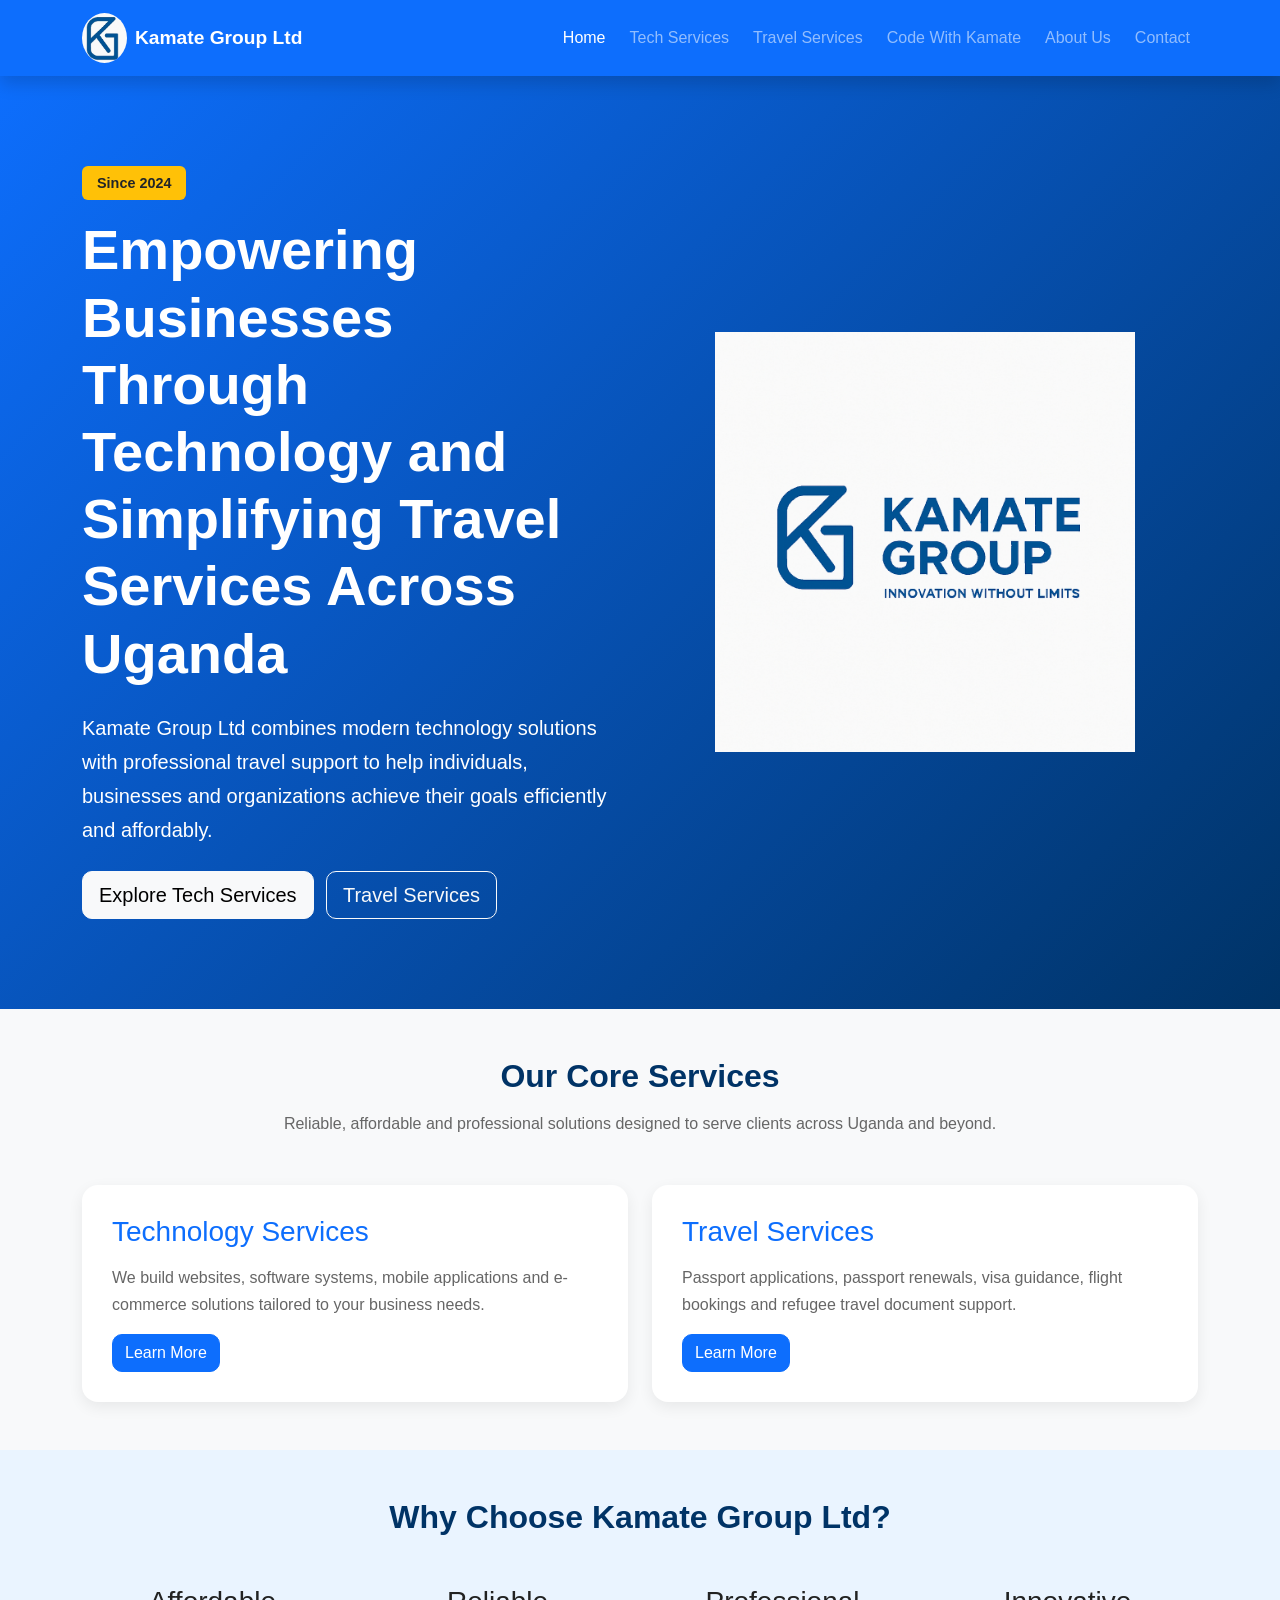
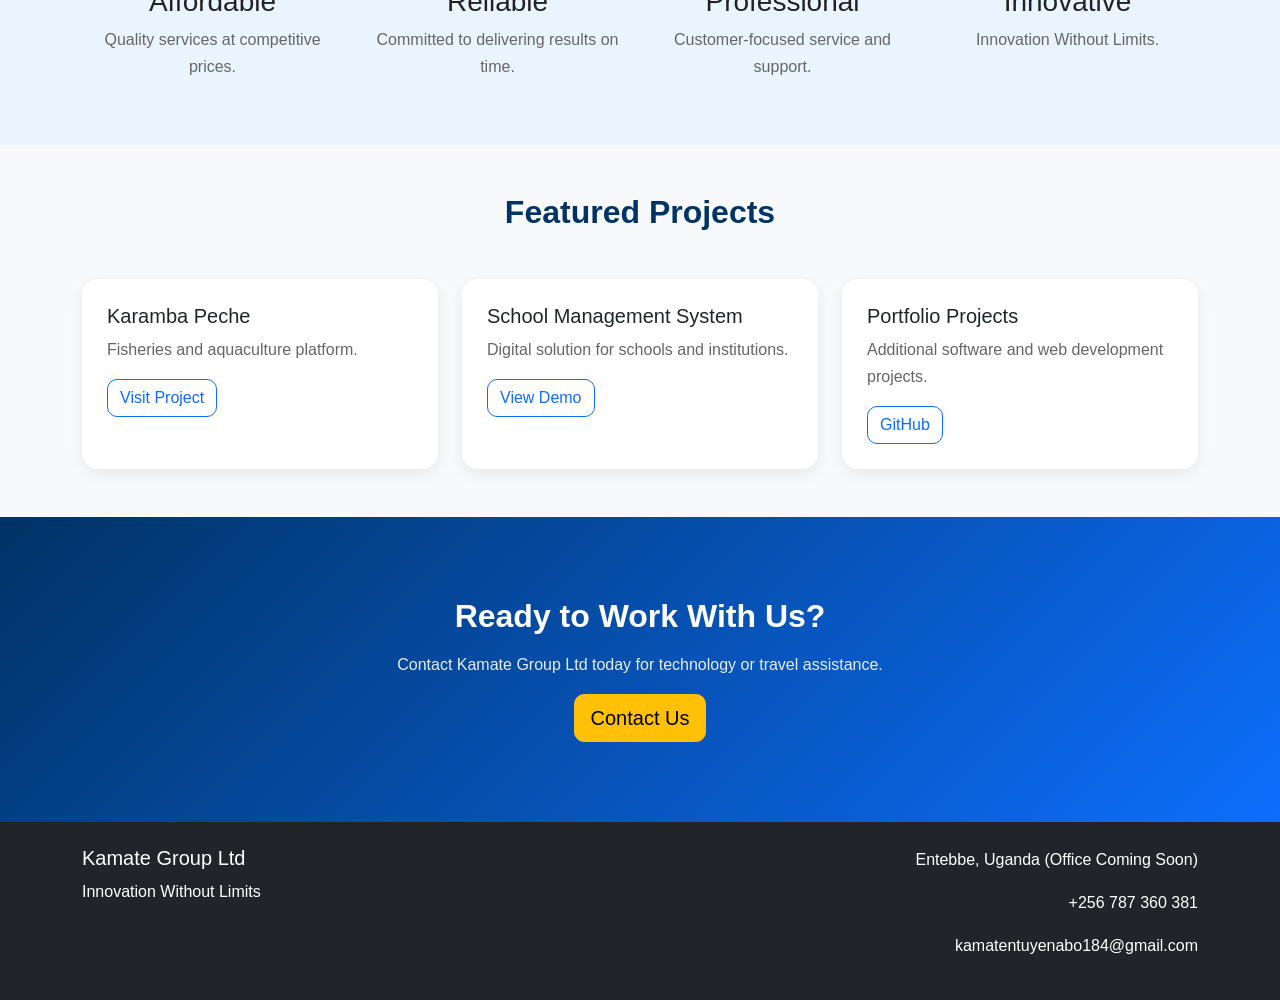
<file: index.html>
<!DOCTYPE html>
<html lang="en">

<head>
    <meta charset="UTF-8">
    <meta name="viewport" content="width=device-width, initial-scale=1.0">

    <title>Kamate Group Ltd | Innovation Without Limits</title>

    <meta name="description"
        content="Kamate Group Ltd provides technology and travel services in Uganda including website development, software systems, mobile applications, e-commerce solutions, passport applications, visa guidance, flight bookings and travel documentation support.">

    <meta name="keywords"
        content="Kamate Group Ltd, Website Development Uganda, Software Development Uganda, Mobile Apps Uganda, Passport Application Uganda, Visa Guidance Uganda, Travel Services Uganda">

    <meta name="author" content="Kamate Group Ltd">

    <meta property="og:title" content="Kamate Group Ltd">
    <meta property="og:description"
        content="Empowering Businesses Through Technology and Simplifying Travel Services Across Uganda.">
    <meta property="og:image" content="images/logo_full.jpeg">
    <meta property="og:type" content="website">

    <link rel="icon" href="images/logo.jpeg">

    <link href="https://cdn.jsdelivr.net/npm/bootstrap@5.3.7/dist/css/bootstrap.min.css" rel="stylesheet">

    <link rel="stylesheet" href="style.css">
</head>

<body>

    <!-- NAVBAR -->
    <nav class="navbar navbar-expand-lg navbar-dark bg-primary sticky-top shadow">
        <div class="container">
            <a class="navbar-brand d-flex align-items-center" href="index.html">
                <img src="images/logo.jpeg" alt="Kamate Group Ltd Logo" width="45" class="me-2">
                <strong>Kamate Group Ltd</strong>
            </a>

            <button class="navbar-toggler" type="button" data-bs-toggle="collapse" data-bs-target="#navbarNav">
                <span class="navbar-toggler-icon"></span>
            </button>

            <div class="collapse navbar-collapse" id="navbarNav">
                <ul class="navbar-nav ms-auto">

                    <li class="nav-item">
                        <a class="nav-link active" href="index.html">Home</a>
                    </li>

                    <li class="nav-item">
                        <a class="nav-link" href="tech.html">Tech Services</a>
                    </li>

                    <li class="nav-item">
                        <a class="nav-link" href="travel.html">Travel Services</a>
                    </li>

                    <li class="nav-item">
                        <a class="nav-link" href="codewithkamate.html">Code With Kamate</a>
                    </li>

                    <li class="nav-item">
                        <a class="nav-link" href="about.html">About Us</a>
                    </li>

                    <li class="nav-item">
                        <a class="nav-link" href="contact.html">Contact</a>
                    </li>

                </ul>
            </div>
        </div>
    </nav>

    <!-- HERO -->
    <section class="hero-section">
        <div class="container">
            <div class="row align-items-center">

                <div class="col-lg-6">

                    <span class="badge bg-warning text-dark mb-3">
                        Since 2024
                    </span>

                    <h1 class="display-4 fw-bold">
                        Empowering Businesses Through Technology
                        and Simplifying Travel Services Across Uganda
                    </h1>

                    <p class="lead text-white mt-4">
                        Kamate Group Ltd combines modern technology solutions
                        with professional travel support to help individuals,
                        businesses and organizations achieve their goals
                        efficiently and affordably.
                    </p>

                    <div class="mt-4">
                        <a href="tech.html" class="btn btn-light btn-lg me-2">
                            Explore Tech Services
                        </a>

                        <a href="travel.html" class="btn btn-outline-light btn-lg">
                            Travel Services
                        </a>
                    </div>

                </div>

                <div class="col-lg-6 text-center mt-5 mt-lg-0">
                    <img src="images/logo_full.jpeg" class="img-fluid hero-logo" alt="Kamate Group Ltd">
                </div>

            </div>
        </div>
    </section>

    <!-- SERVICES -->
    <section class="py-5">
        <div class="container">

            <div class="text-center mb-5">
                <h2>Our Core Services</h2>
                <p>
                    Reliable, affordable and professional solutions
                    designed to serve clients across Uganda and beyond.
                </p>
            </div>

            <div class="row g-4">

                <div class="col-md-6">
                    <div class="card service-card h-100">
                        <div class="card-body">

                            <h3>Technology Services</h3>

                            <p>
                                We build websites, software systems,
                                mobile applications and e-commerce solutions
                                tailored to your business needs.
                            </p>

                            <a href="tech.html" class="btn btn-primary">
                                Learn More
                            </a>

                        </div>
                    </div>
                </div>

                <div class="col-md-6">
                    <div class="card service-card h-100">
                        <div class="card-body">

                            <h3>Travel Services</h3>

                            <p>
                                Passport applications, passport renewals,
                                visa guidance, flight bookings and refugee
                                travel document support.
                            </p>

                            <a href="travel.html" class="btn btn-primary">
                                Learn More
                            </a>

                        </div>
                    </div>
                </div>

            </div>

        </div>
    </section>

    <!-- WHY CHOOSE US -->
    <section class="bg-light py-5">

        <div class="container">

            <div class="text-center mb-5">
                <h2>Why Choose Kamate Group Ltd?</h2>
            </div>

            <div class="row text-center">

                <div class="col-md-3">
                    <h3>Affordable</h3>
                    <p>Quality services at competitive prices.</p>
                </div>

                <div class="col-md-3">
                    <h3>Reliable</h3>
                    <p>Committed to delivering results on time.</p>
                </div>

                <div class="col-md-3">
                    <h3>Professional</h3>
                    <p>Customer-focused service and support.</p>
                </div>

                <div class="col-md-3">
                    <h3>Innovative</h3>
                    <p>Innovation Without Limits.</p>
                </div>

            </div>

        </div>

    </section>

    <!-- FEATURED PROJECTS -->
    <section class="py-5">

        <div class="container">

            <div class="text-center mb-5">
                <h2>Featured Projects</h2>
            </div>

            <div class="row g-4">

                <div class="col-md-4">
                    <div class="card h-100">
                        <div class="card-body">

                            <h5>Karamba Peche</h5>

                            <p>
                                Fisheries and aquaculture platform.
                            </p>

                            <a href="https://www.karambapeche.com" target="_blank" class="btn btn-outline-primary">
                                Visit Project
                            </a>

                        </div>
                    </div>
                </div>

                <div class="col-md-4">
                    <div class="card h-100">
                        <div class="card-body">

                            <h5>School Management System</h5>

                            <p>
                                Digital solution for schools and institutions.
                            </p>

                            <a href="https://school-management-system-demo-ndpa97u9a.vercel.app/" target="_blank"
                                class="btn btn-outline-primary">
                                View Demo
                            </a>

                        </div>
                    </div>
                </div>

                <div class="col-md-4">
                    <div class="card h-100">
                        <div class="card-body">

                            <h5>Portfolio Projects</h5>

                            <p>
                                Additional software and web development projects.
                            </p>

                            <a href="https://github.com/Kamate2025" target="_blank" class="btn btn-outline-primary">
                                GitHub
                            </a>

                        </div>
                    </div>
                </div>

            </div>

        </div>

    </section>

    <!-- CONTACT CTA -->
    <section class="cta-section">

        <div class="container text-center">

            <h2>Ready to Work With Us?</h2>

            <p>
                Contact Kamate Group Ltd today for technology
                or travel assistance.
            </p>

            <a href="contact.html" class="btn btn-warning btn-lg">
                Contact Us
            </a>

        </div>

    </section>

    <!-- FOOTER -->
    <footer class="bg-dark text-white py-4">

        <div class="container">

            <div class="row">

                <div class="col-md-6">
                    <h5>Kamate Group Ltd</h5>
                    <p>
                        Innovation Without Limits
                    </p>
                </div>

                <div class="col-md-6 text-md-end">

                    <p>
                        Entebbe, Uganda (Office Coming Soon)
                    </p>

                    <p>
                        <a class="text-white" href="https://wa.me/256787360381?text=Hello,%20I%20need%20help%20with...">
                            +256 787 360 381
                        </a>
                    </p>

                    <p>
                        <a href="mailto:kamatentuyenabo184@gmail.com" class="text-white">
                            kamatentuyenabo184@gmail.com
                        </a>
                    </p>

                </div>

            </div>

        </div>

    </footer>

    <script src="https://cdn.jsdelivr.net/npm/bootstrap@5.3.7/dist/js/bootstrap.bundle.min.js"></script>
    <script src="script.js"></script>

</body>

</html>
</file>
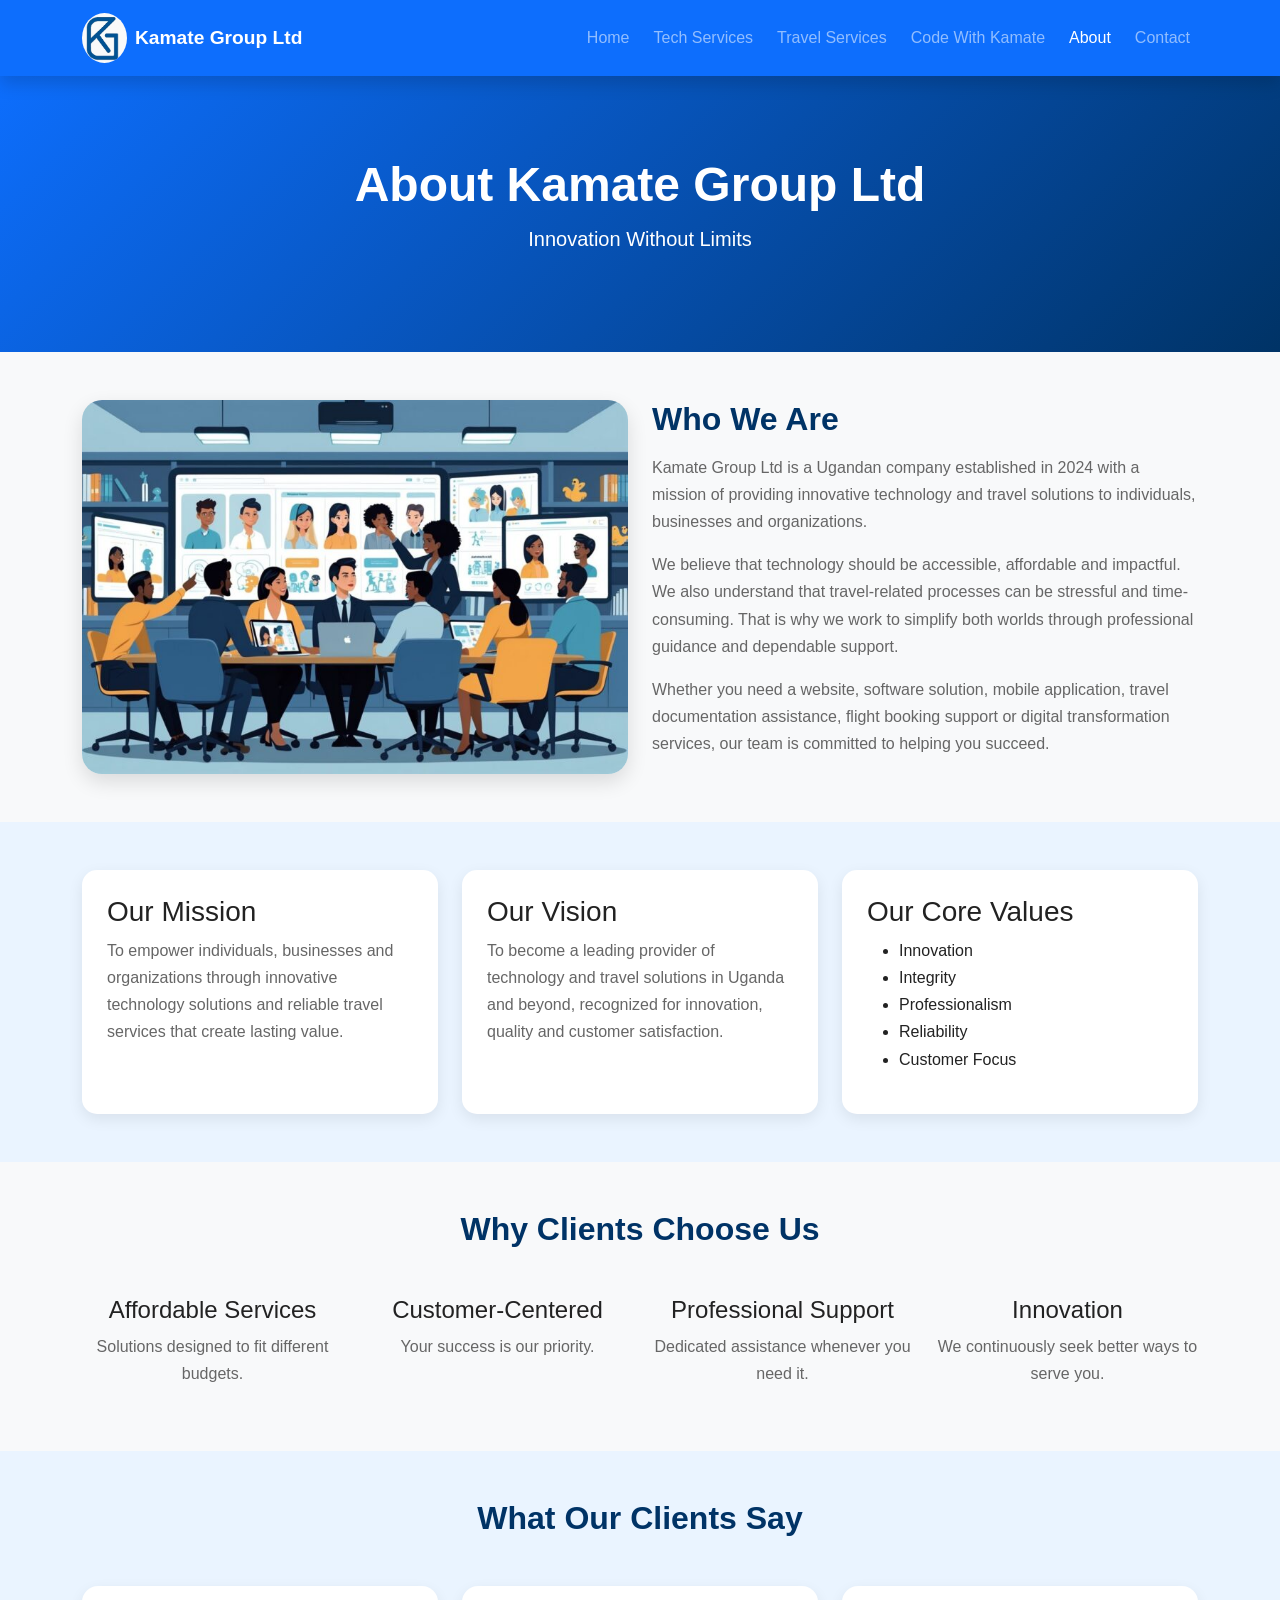
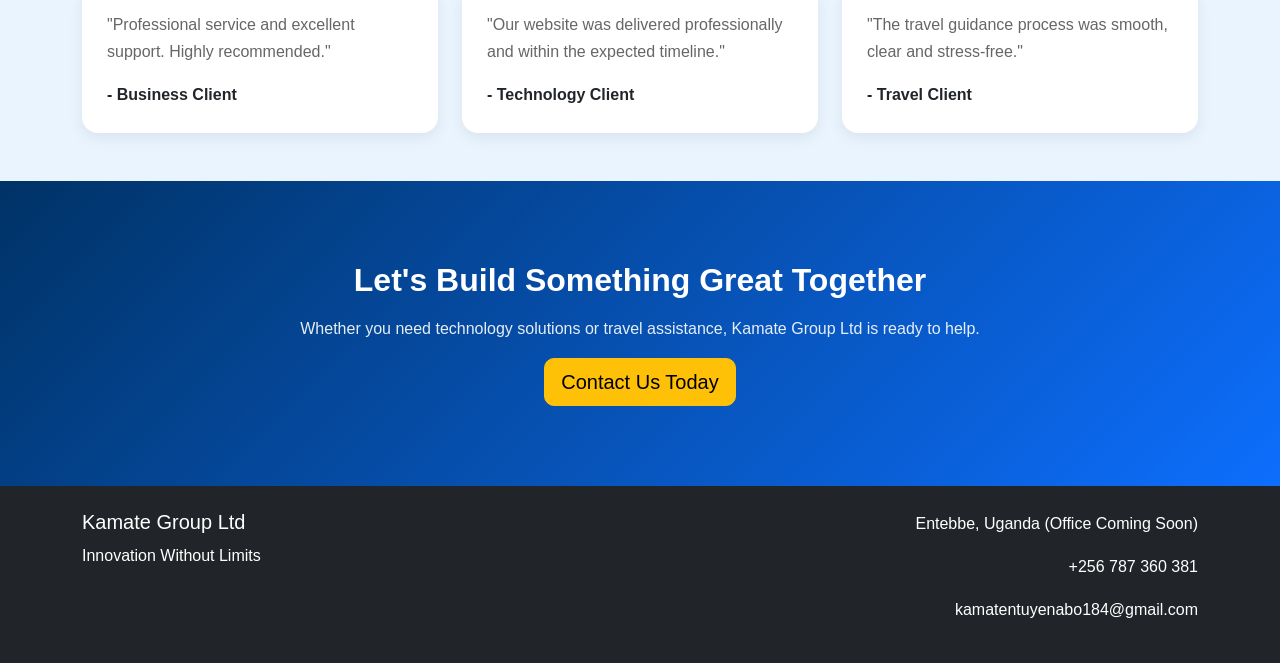
<file: about.html>
<!DOCTYPE html>
<html lang="en">
<head>
    <meta charset="UTF-8">
    <meta name="viewport" content="width=device-width, initial-scale=1.0">

    <title>About Us | Kamate Group Ltd</title>

    <meta name="description"
        content="Learn about Kamate Group Ltd, our mission, vision, values and commitment to delivering technology and travel solutions across Uganda.">

    <meta name="keywords"
        content="About Kamate Group Ltd, Technology Services Uganda, Travel Services Uganda">

    <link rel="icon" href="images/logo.jpeg">

    <link href="https://cdn.jsdelivr.net/npm/bootstrap@5.3.7/dist/css/bootstrap.min.css" rel="stylesheet">

    <link rel="stylesheet" href="style.css">
</head>
<body>

<!-- NAVBAR -->

<nav class="navbar navbar-expand-lg navbar-dark bg-primary sticky-top shadow">
    <div class="container">

        <a class="navbar-brand d-flex align-items-center" href="index.html">
            <img src="images/logo.jpeg" alt="Logo" width="45" class="me-2">
            <strong>Kamate Group Ltd</strong>
        </a>

        <button class="navbar-toggler"
            type="button"
            data-bs-toggle="collapse"
            data-bs-target="#navbarNav">
            <span class="navbar-toggler-icon"></span>
        </button>

        <div class="collapse navbar-collapse" id="navbarNav">

            <ul class="navbar-nav ms-auto">

                <li class="nav-item">
                    <a class="nav-link" href="index.html">Home</a>
                </li>

                <li class="nav-item">
                    <a class="nav-link" href="tech.html">Tech Services</a>
                </li>

                <li class="nav-item">
                    <a class="nav-link" href="travel.html">Travel Services</a>
                </li>

                <li class="nav-item">
                    <a class="nav-link" href="codewithkamate.html">Code With Kamate</a>
                </li>

                <li class="nav-item">
                    <a class="nav-link active" href="about.html">About</a>
                </li>

                <li class="nav-item">
                    <a class="nav-link" href="contact.html">Contact</a>
                </li>

            </ul>

        </div>

    </div>
</nav>

<!-- PAGE BANNER -->

<section class="page-banner">
    <div class="container">

        <h1>About Kamate Group Ltd</h1>

        <p class="lead text-white">
            Innovation Without Limits
        </p>

    </div>
</section>

<!-- COMPANY INTRO -->

<section class="py-5">

    <div class="container">

        <div class="row align-items-center">

            <div class="col-lg-6">

                <img src="images/team.jpg"
                    alt="Kamate Group Ltd Team"
                    class="img-fluid about-image">

            </div>

            <div class="col-lg-6 mt-4 mt-lg-0">

                <h2>Who We Are</h2>

                <p>
                    Kamate Group Ltd is a Ugandan company established in 2024
                    with a mission of providing innovative technology and travel
                    solutions to individuals, businesses and organizations.
                </p>

                <p>
                    We believe that technology should be accessible,
                    affordable and impactful. We also understand that
                    travel-related processes can be stressful and time-consuming.
                    That is why we work to simplify both worlds through
                    professional guidance and dependable support.
                </p>

                <p>
                    Whether you need a website, software solution,
                    mobile application, travel documentation assistance,
                    flight booking support or digital transformation services,
                    our team is committed to helping you succeed.
                </p>

            </div>

        </div>

    </div>

</section>

<!-- MISSION VISION VALUES -->

<section class="bg-light py-5">

    <div class="container">

        <div class="row g-4">

            <div class="col-md-4">

                <div class="mission-card">

                    <h3>Our Mission</h3>

                    <p>
                        To empower individuals, businesses and organizations
                        through innovative technology solutions and reliable
                        travel services that create lasting value.
                    </p>

                </div>

            </div>

            <div class="col-md-4">

                <div class="vision-card">

                    <h3>Our Vision</h3>

                    <p>
                        To become a leading provider of technology and travel
                        solutions in Uganda and beyond, recognized for
                        innovation, quality and customer satisfaction.
                    </p>

                </div>

            </div>

            <div class="col-md-4">

                <div class="value-card">

                    <h3>Our Core Values</h3>

                    <ul>
                        <li>Innovation</li>
                        <li>Integrity</li>
                        <li>Professionalism</li>
                        <li>Reliability</li>
                        <li>Customer Focus</li>
                    </ul>

                </div>

            </div>

        </div>

    </div>

</section>

<!-- WHY US -->

<section class="py-5">

    <div class="container">

        <div class="text-center mb-5">

            <h2>Why Clients Choose Us</h2>

        </div>

        <div class="row text-center">

            <div class="col-md-3">
                <h4>Affordable Services</h4>
                <p>Solutions designed to fit different budgets.</p>
            </div>

            <div class="col-md-3">
                <h4>Customer-Centered</h4>
                <p>Your success is our priority.</p>
            </div>

            <div class="col-md-3">
                <h4>Professional Support</h4>
                <p>Dedicated assistance whenever you need it.</p>
            </div>

            <div class="col-md-3">
                <h4>Innovation</h4>
                <p>We continuously seek better ways to serve you.</p>
            </div>

        </div>

    </div>

</section>

<!-- TESTIMONIALS -->

<section class="bg-light py-5">

    <div class="container">

        <div class="text-center mb-5">

            <h2>What Our Clients Say</h2>

        </div>

        <div class="row g-4">

            <div class="col-md-4">

                <div class="card h-100">

                    <div class="card-body">

                        <p>
                            "Professional service and excellent support.
                            Highly recommended."
                        </p>

                        <strong>- Business Client</strong>

                    </div>

                </div>

            </div>

            <div class="col-md-4">

                <div class="card h-100">

                    <div class="card-body">

                        <p>
                            "Our website was delivered professionally
                            and within the expected timeline."
                        </p>

                        <strong>- Technology Client</strong>

                    </div>

                </div>

            </div>

            <div class="col-md-4">

                <div class="card h-100">

                    <div class="card-body">

                        <p>
                            "The travel guidance process was smooth,
                            clear and stress-free."
                        </p>

                        <strong>- Travel Client</strong>

                    </div>

                </div>

            </div>

        </div>

    </div>

</section>

<!-- CALL TO ACTION -->

<section class="cta-section">

    <div class="container text-center">

        <h2>Let's Build Something Great Together</h2>

        <p>
            Whether you need technology solutions or travel assistance,
            Kamate Group Ltd is ready to help.
        </p>

        <a href="contact.html"
            class="btn btn-warning btn-lg">
            Contact Us Today
        </a>

    </div>

</section>

<!-- FOOTER -->

<footer class="bg-dark text-white py-4">

    <div class="container">

        <div class="row">

            <div class="col-md-6">

                <h5>Kamate Group Ltd</h5>

                <p>Innovation Without Limits</p>

            </div>

            <div class="col-md-6 text-md-end">

                <p>Entebbe, Uganda (Office Coming Soon)</p>

                <p>
                    <a href="https://wa.me/256787360381?text=Hello,%20I%20need%20help%20with..."
                        class="text-white">
                        +256 787 360 381
                    </a>
                </p>

                <p>
                    <a href="mailto:kamatentuyenabo184@gmail.com"
                        class="text-white">
                        kamatentuyenabo184@gmail.com
                    </a>
                </p>

            </div>

        </div>

    </div>

</footer>

<script src="https://cdn.jsdelivr.net/npm/bootstrap@5.3.7/dist/js/bootstrap.bundle.min.js"></script>
<script src="script.js"></script>

</body>
</html>
</file>
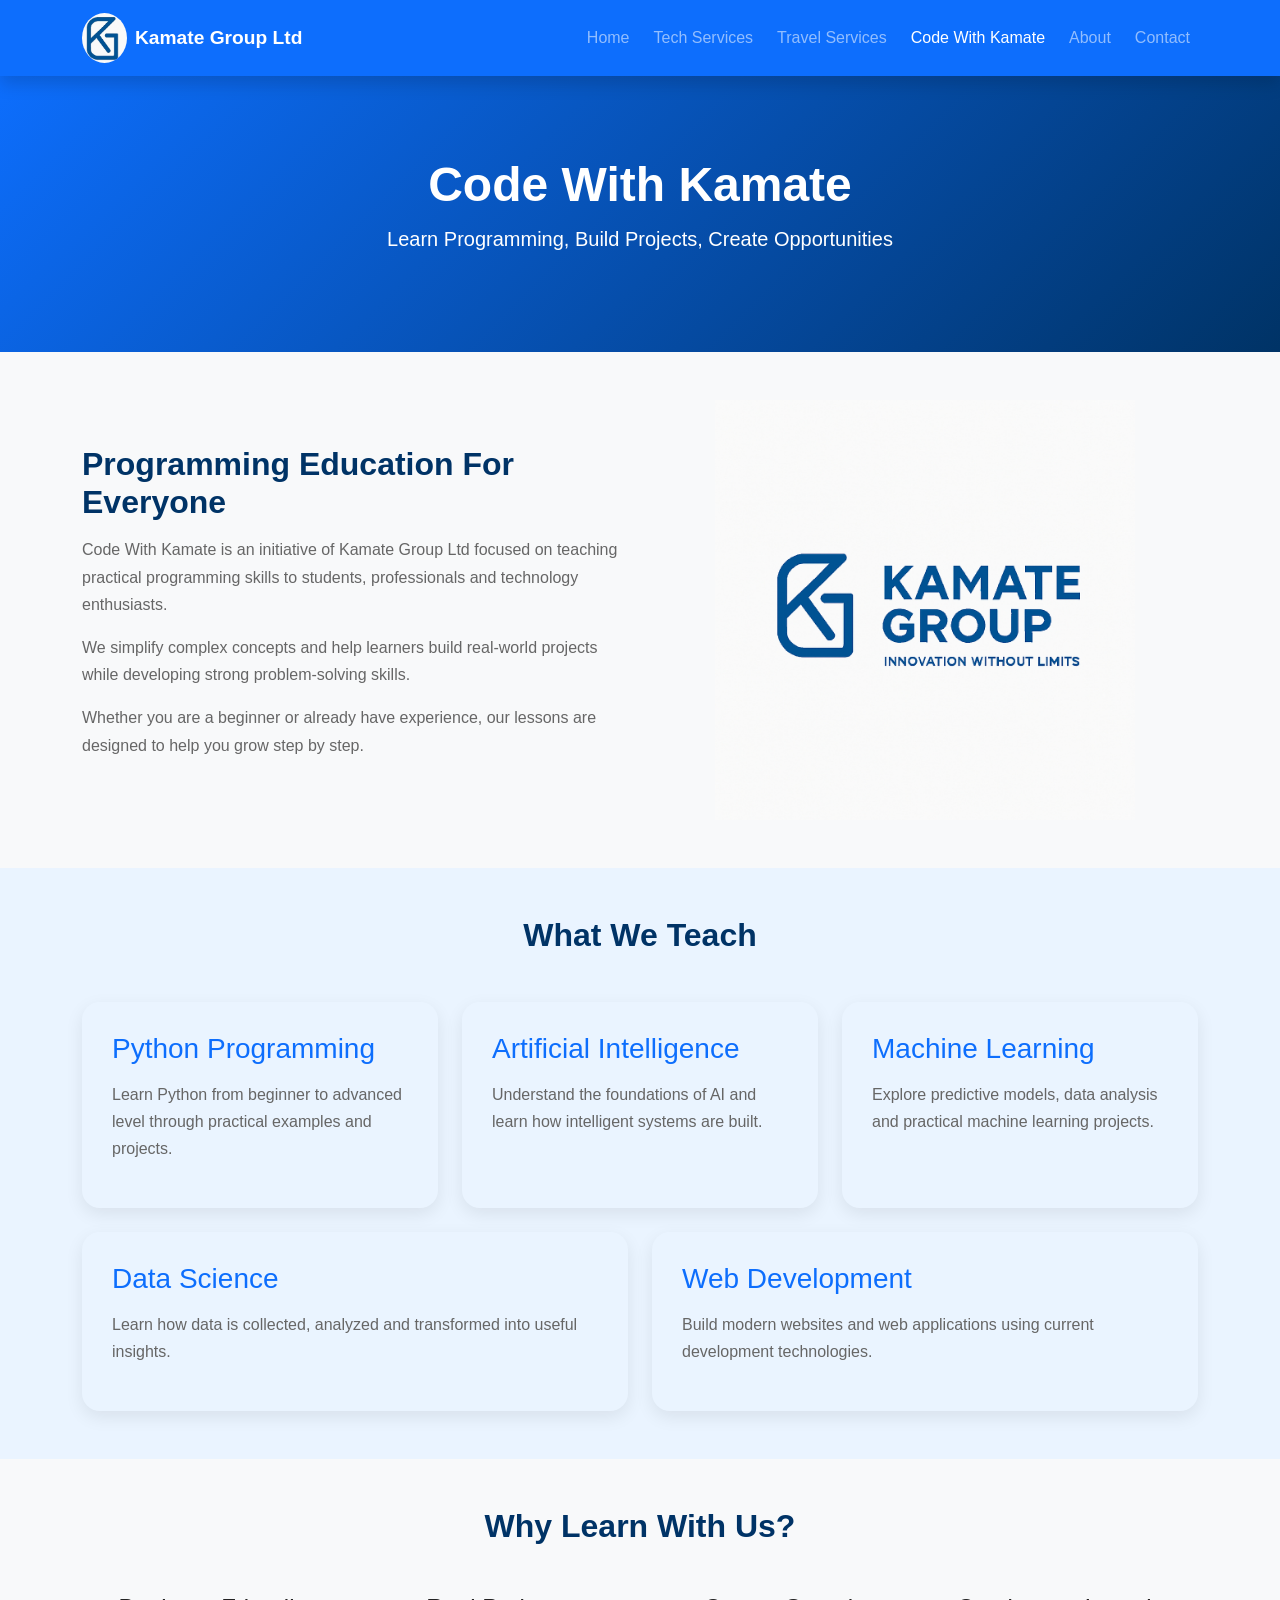
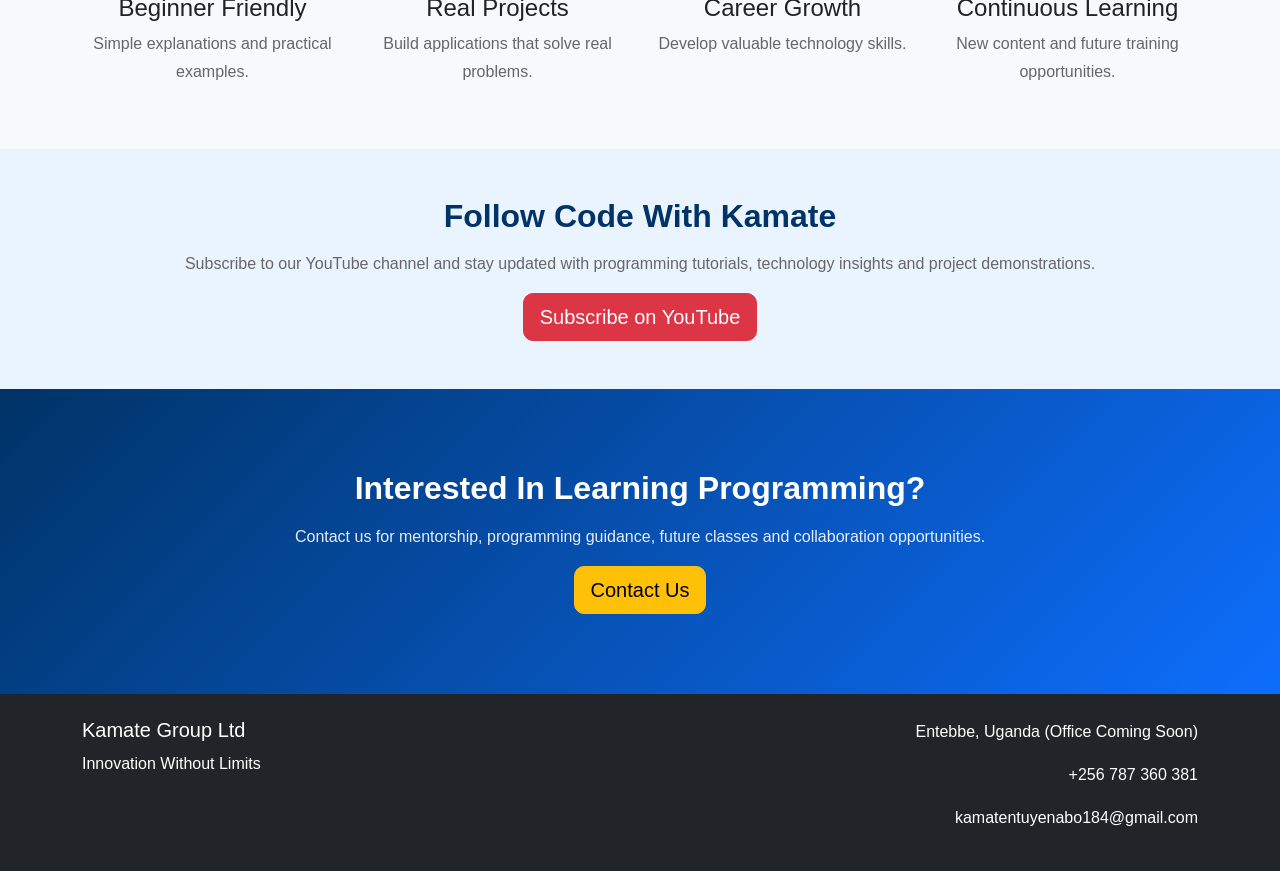
<file: codewithkamate.html>
<!DOCTYPE html>
<html lang="en">
<head>
    <meta charset="UTF-8">
    <meta name="viewport" content="width=device-width, initial-scale=1.0">

    <title>Code With Kamate | Learn Programming</title>

    <meta name="description"
        content="Learn programming with Code With Kamate. Python, AI, Machine Learning, Data Science, Web Development and Software Engineering tutorials for beginners and professionals.">

    <meta name="keywords"
        content="Code With Kamate, Python Uganda, AI Uganda, Machine Learning Uganda, Data Science Uganda, Programming Lessons Uganda">

    <link rel="icon" href="images/logo.jpeg">

    <link href="https://cdn.jsdelivr.net/npm/bootstrap@5.3.7/dist/css/bootstrap.min.css" rel="stylesheet">

    <link rel="stylesheet" href="style.css">
</head>
<body>

<!-- NAVIGATION -->

<nav class="navbar navbar-expand-lg navbar-dark bg-primary sticky-top shadow">

    <div class="container">

        <a class="navbar-brand d-flex align-items-center" href="index.html">
            <img src="images/logo.jpeg" alt="Logo" width="45" class="me-2">
            <strong>Kamate Group Ltd</strong>
        </a>

        <button class="navbar-toggler"
                type="button"
                data-bs-toggle="collapse"
                data-bs-target="#navbarNav">

            <span class="navbar-toggler-icon"></span>

        </button>

        <div class="collapse navbar-collapse" id="navbarNav">

            <ul class="navbar-nav ms-auto">

                <li class="nav-item">
                    <a class="nav-link" href="index.html">Home</a>
                </li>

                <li class="nav-item">
                    <a class="nav-link" href="tech.html">Tech Services</a>
                </li>

                <li class="nav-item">
                    <a class="nav-link" href="travel.html">Travel Services</a>
                </li>

                <li class="nav-item">
                    <a class="nav-link active" href="codewithkamate.html">
                        Code With Kamate
                    </a>
                </li>

                <li class="nav-item">
                    <a class="nav-link" href="about.html">About</a>
                </li>

                <li class="nav-item">
                    <a class="nav-link" href="contact.html">Contact</a>
                </li>

            </ul>

        </div>

    </div>

</nav>

<!-- HERO -->

<section class="page-banner">

    <div class="container">

        <h1>Code With Kamate</h1>

        <p class="lead text-white">
            Learn Programming, Build Projects, Create Opportunities
        </p>

    </div>

</section>

<!-- INTRODUCTION -->

<section class="py-5">

    <div class="container">

        <div class="row align-items-center">

            <div class="col-lg-6">

                <h2>Programming Education For Everyone</h2>

                <p>
                    Code With Kamate is an initiative of Kamate Group Ltd
                    focused on teaching practical programming skills to
                    students, professionals and technology enthusiasts.
                </p>

                <p>
                    We simplify complex concepts and help learners
                    build real-world projects while developing strong
                    problem-solving skills.
                </p>

                <p>
                    Whether you are a beginner or already have experience,
                    our lessons are designed to help you grow step by step.
                </p>

            </div>

            <div class="col-lg-6 text-center">

                <img src="images/logo_full.jpeg"
                     alt="Code With Kamate"
                     class="img-fluid hero-logo">

            </div>

        </div>

    </div>

</section>

<!-- WHAT WE TEACH -->

<section class="bg-light py-5">

    <div class="container">

        <div class="text-center mb-5">

            <h2>What We Teach</h2>

        </div>

        <div class="row g-4">

            <div class="col-md-4">

                <div class="service-card h-100">

                    <div class="card-body">

                        <h3>Python Programming</h3>

                        <p>
                            Learn Python from beginner to advanced level
                            through practical examples and projects.
                        </p>

                    </div>

                </div>

            </div>

            <div class="col-md-4">

                <div class="service-card h-100">

                    <div class="card-body">

                        <h3>Artificial Intelligence</h3>

                        <p>
                            Understand the foundations of AI and learn
                            how intelligent systems are built.
                        </p>

                    </div>

                </div>

            </div>

            <div class="col-md-4">

                <div class="service-card h-100">

                    <div class="card-body">

                        <h3>Machine Learning</h3>

                        <p>
                            Explore predictive models, data analysis
                            and practical machine learning projects.
                        </p>

                    </div>

                </div>

            </div>

            <div class="col-md-6">

                <div class="service-card h-100">

                    <div class="card-body">

                        <h3>Data Science</h3>

                        <p>
                            Learn how data is collected, analyzed
                            and transformed into useful insights.
                        </p>

                    </div>

                </div>

            </div>

            <div class="col-md-6">

                <div class="service-card h-100">

                    <div class="card-body">

                        <h3>Web Development</h3>

                        <p>
                            Build modern websites and web applications
                            using current development technologies.
                        </p>

                    </div>

                </div>

            </div>

        </div>

    </div>

</section>

<!-- WHY LEARN WITH US -->

<section class="py-5">

    <div class="container">

        <div class="text-center mb-5">

            <h2>Why Learn With Us?</h2>

        </div>

        <div class="row text-center">

            <div class="col-md-3">
                <h4>Beginner Friendly</h4>
                <p>Simple explanations and practical examples.</p>
            </div>

            <div class="col-md-3">
                <h4>Real Projects</h4>
                <p>Build applications that solve real problems.</p>
            </div>

            <div class="col-md-3">
                <h4>Career Growth</h4>
                <p>Develop valuable technology skills.</p>
            </div>

            <div class="col-md-3">
                <h4>Continuous Learning</h4>
                <p>New content and future training opportunities.</p>
            </div>

        </div>

    </div>

</section>

<!-- YOUTUBE -->

<section class="bg-light py-5">

    <div class="container text-center">

        <h2>Follow Code With Kamate</h2>

        <p>
            Subscribe to our YouTube channel and stay updated
            with programming tutorials, technology insights
            and project demonstrations.
        </p>

        <!-- Replace YOUR_CHANNEL_LINK -->
        <a href="https://www.youtube.com/@codewithkamate"
           class="btn btn-danger btn-lg">
            Subscribe on YouTube
        </a>

    </div>

</section>

<!-- CTA -->

<section class="cta-section">

    <div class="container text-center">

        <h2>Interested In Learning Programming?</h2>

        <p>
            Contact us for mentorship, programming guidance,
            future classes and collaboration opportunities.
        </p>

        <a href="https://wa.me/256787360381?text=Hello,%20I%20am%20interested%20in%20learning%20programming."
           class="btn btn-warning btn-lg">

            Contact Us

        </a>

    </div>

</section>

<!-- FOOTER -->

<footer class="bg-dark text-white py-4">

    <div class="container">

        <div class="row">

            <div class="col-md-6">

                <h5>Kamate Group Ltd</h5>

                <p>Innovation Without Limits</p>

            </div>

            <div class="col-md-6 text-md-end">

                <p>Entebbe, Uganda (Office Coming Soon)</p>

                <p>
                    <a href="https://wa.me/256787360381?text=Hello,%20I%20need%20help%20with..."
                       class="text-white">
                        +256 787 360 381
                    </a>
                </p>

                <p>
                    <a href="mailto:kamatentuyenabo184@gmail.com"
                       class="text-white">
                        kamatentuyenabo184@gmail.com
                    </a>
                </p>

            </div>

        </div>

    </div>

</footer>

<script src="https://cdn.jsdelivr.net/npm/bootstrap@5.3.7/dist/js/bootstrap.bundle.min.js"></script>
<script src="script.js"></script>

</body>
</html>
</file>
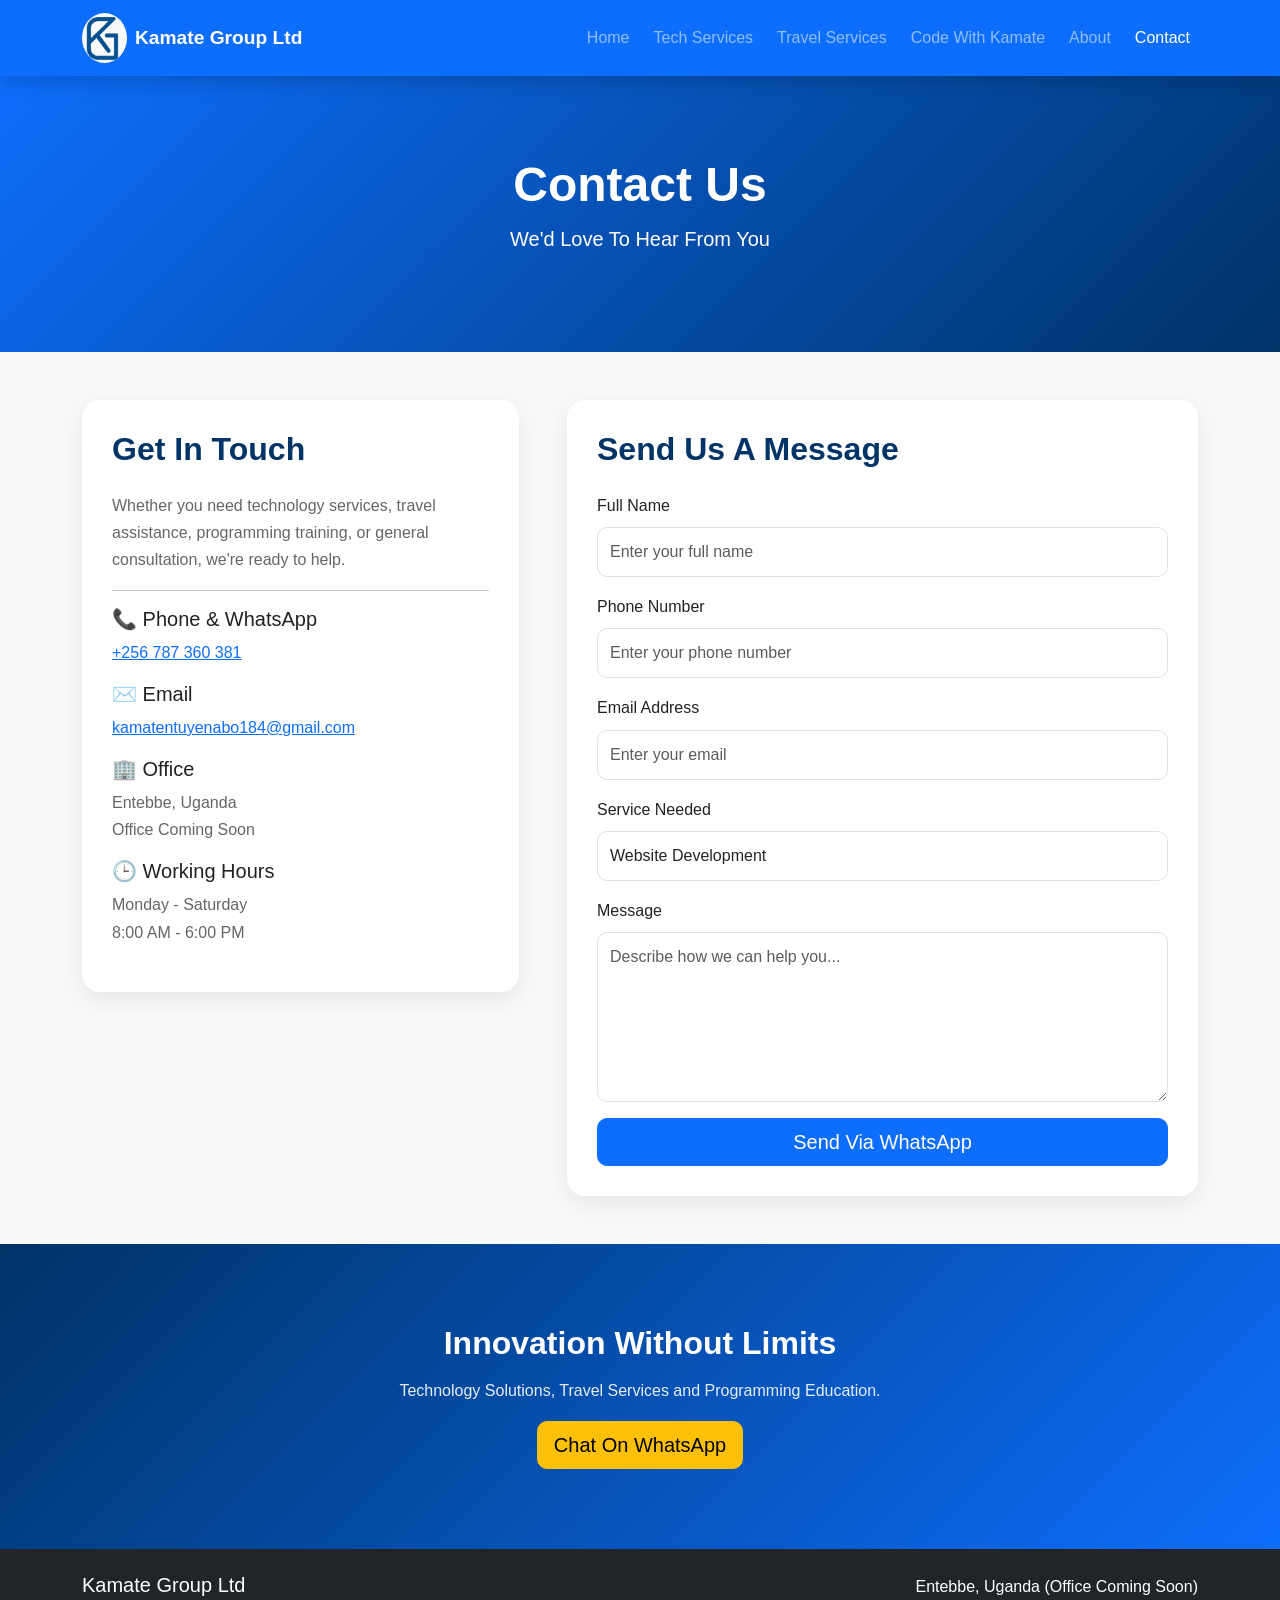
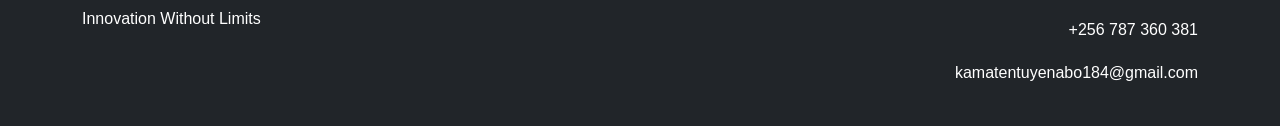
<file: contact.html>
<!DOCTYPE html>
<html lang="en">
<head>
    <meta charset="UTF-8">
    <meta name="viewport" content="width=device-width, initial-scale=1.0">

    <title>Contact Us | Kamate Group Ltd</title>

    <meta name="description"
          content="Contact Kamate Group Ltd for technology services, travel services, software development, website development, passport application guidance, visa guidance and more.">

    <meta name="keywords"
          content="Contact Kamate Group Ltd, Website Development Uganda, Passport Application Uganda, Travel Services Uganda">

    <link rel="icon" href="images/logo.jpeg">

    <link href="https://cdn.jsdelivr.net/npm/bootstrap@5.3.7/dist/css/bootstrap.min.css" rel="stylesheet">

    <link rel="stylesheet" href="style.css">
</head>
<body>

<!-- NAVBAR -->

<nav class="navbar navbar-expand-lg navbar-dark bg-primary sticky-top shadow">

    <div class="container">

        <a class="navbar-brand d-flex align-items-center" href="index.html">
            <img src="images/logo.jpeg" alt="Logo" width="45" class="me-2">
            <strong>Kamate Group Ltd</strong>
        </a>

        <button class="navbar-toggler"
                type="button"
                data-bs-toggle="collapse"
                data-bs-target="#navbarNav">

            <span class="navbar-toggler-icon"></span>

        </button>

        <div class="collapse navbar-collapse" id="navbarNav">

            <ul class="navbar-nav ms-auto">

                <li class="nav-item">
                    <a class="nav-link" href="index.html">Home</a>
                </li>

                <li class="nav-item">
                    <a class="nav-link" href="tech.html">Tech Services</a>
                </li>

                <li class="nav-item">
                    <a class="nav-link" href="travel.html">Travel Services</a>
                </li>

                <li class="nav-item">
                    <a class="nav-link" href="codewithkamate.html">Code With Kamate</a>
                </li>

                <li class="nav-item">
                    <a class="nav-link" href="about.html">About</a>
                </li>

                <li class="nav-item">
                    <a class="nav-link active" href="contact.html">Contact</a>
                </li>

            </ul>

        </div>

    </div>

</nav>

<!-- PAGE HEADER -->

<section class="page-banner">

    <div class="container">

        <h1>Contact Us</h1>

        <p class="lead text-white">
            We'd Love To Hear From You
        </p>

    </div>

</section>

<!-- CONTACT SECTION -->

<section class="py-5">

    <div class="container">

        <div class="row g-5">

            <!-- CONTACT INFO -->

            <div class="col-lg-5">

                <div class="contact-card">

                    <h2 class="mb-4">Get In Touch</h2>

                    <p>
                        Whether you need technology services,
                        travel assistance, programming training,
                        or general consultation, we're ready to help.
                    </p>

                    <hr>

                    <h5>📞 Phone & WhatsApp</h5>

                    <p>
                        <a href="https://wa.me/256787360381?text=Hello,%20I%20need%20help%20with..."
                           target="_blank">
                            +256 787 360 381
                        </a>
                    </p>

                    <h5>✉️ Email</h5>

                    <p>
                        <a href="mailto:kamatentuyenabo184@gmail.com">
                            kamatentuyenabo184@gmail.com
                        </a>
                    </p>

                    <h5>🏢 Office</h5>

                    <p>
                        Entebbe, Uganda<br>
                        Office Coming Soon
                    </p>

                    <h5>🕒 Working Hours</h5>

                    <p>
                        Monday - Saturday<br>
                        8:00 AM - 6:00 PM
                    </p>

                </div>

            </div>

            <!-- CONTACT FORM -->

            <div class="col-lg-7">

                <div class="contact-card">

                    <h2 class="mb-4">
                        Send Us A Message
                    </h2>

                    <form id="contactForm"
                          onsubmit="return submitContactForm(event)">

                        <div class="mb-3">

                            <label class="form-label">
                                Full Name
                            </label>

                            <input
                                type="text"
                                class="form-control"
                                id="name"
                                placeholder="Enter your full name"
                                required>

                        </div>

                        <div class="mb-3">

                            <label class="form-label">
                                Phone Number
                            </label>

                            <input
                                type="tel"
                                class="form-control"
                                id="phone"
                                placeholder="Enter your phone number"
                                required>

                        </div>

                        <div class="mb-3">

                            <label class="form-label">
                                Email Address
                            </label>

                            <input
                                type="email"
                                class="form-control"
                                id="email"
                                placeholder="Enter your email"
                                required>

                        </div>

                        <div class="mb-3">

                            <label class="form-label">
                                Service Needed
                            </label>

                            <select
                                class="form-control"
                                id="service">

                                <option>
                                    Website Development
                                </option>

                                <option>
                                    Software Development
                                </option>

                                <option>
                                    Mobile Application Development
                                </option>

                                <option>
                                    E-Commerce Solution
                                </option>

                                <option>
                                    Passport Application
                                </option>

                                <option>
                                    Passport Renewal
                                </option>

                                <option>
                                    Visa Guidance
                                </option>

                                <option>
                                    Flight Booking
                                </option>

                                <option>
                                    Conventional Travel Document
                                </option>

                                <option>
                                    Certificate of Good Conduct
                                </option>

                                <option>
                                    Programming Lessons
                                </option>

                                <option>
                                    Other
                                </option>

                            </select>

                        </div>

                        <div class="mb-3">

                            <label class="form-label">
                                Message
                            </label>

                            <textarea
                                class="form-control"
                                id="message"
                                rows="6"
                                placeholder="Describe how we can help you..."
                                required></textarea>

                        </div>

                        <button
                            type="submit"
                            class="btn btn-primary btn-lg w-100">

                            Send Via WhatsApp

                        </button>

                    </form>

                </div>

            </div>

        </div>

    </div>

</section>

<!-- CTA -->

<section class="cta-section">

    <div class="container text-center">

        <h2>Innovation Without Limits</h2>

        <p>
            Technology Solutions, Travel Services and Programming Education.
        </p>

        <a href="https://wa.me/256787360381?text=Hello,%20I%20need%20help%20with..."
           class="btn btn-warning btn-lg">

            Chat On WhatsApp

        </a>

    </div>

</section>

<!-- FOOTER -->

<footer class="bg-dark text-white py-4">

    <div class="container">

        <div class="row">

            <div class="col-md-6">

                <h5>Kamate Group Ltd</h5>

                <p>Innovation Without Limits</p>

            </div>

            <div class="col-md-6 text-md-end">

                <p>
                    Entebbe, Uganda (Office Coming Soon)
                </p>

                <p>
                    <a href="https://wa.me/256787360381?text=Hello,%20I%20need%20help%20with..."
                       class="text-white">
                        +256 787 360 381
                    </a>
                </p>

                <p>
                    <a href="mailto:kamatentuyenabo184@gmail.com"
                       class="text-white">
                        kamatentuyenabo184@gmail.com
                    </a>
                </p>

            </div>

        </div>

    </div>

</footer>

<script src="https://cdn.jsdelivr.net/npm/bootstrap@5.3.7/dist/js/bootstrap.bundle.min.js"></script>
<script src="script.js"></script>

</body>
</html>
</file>
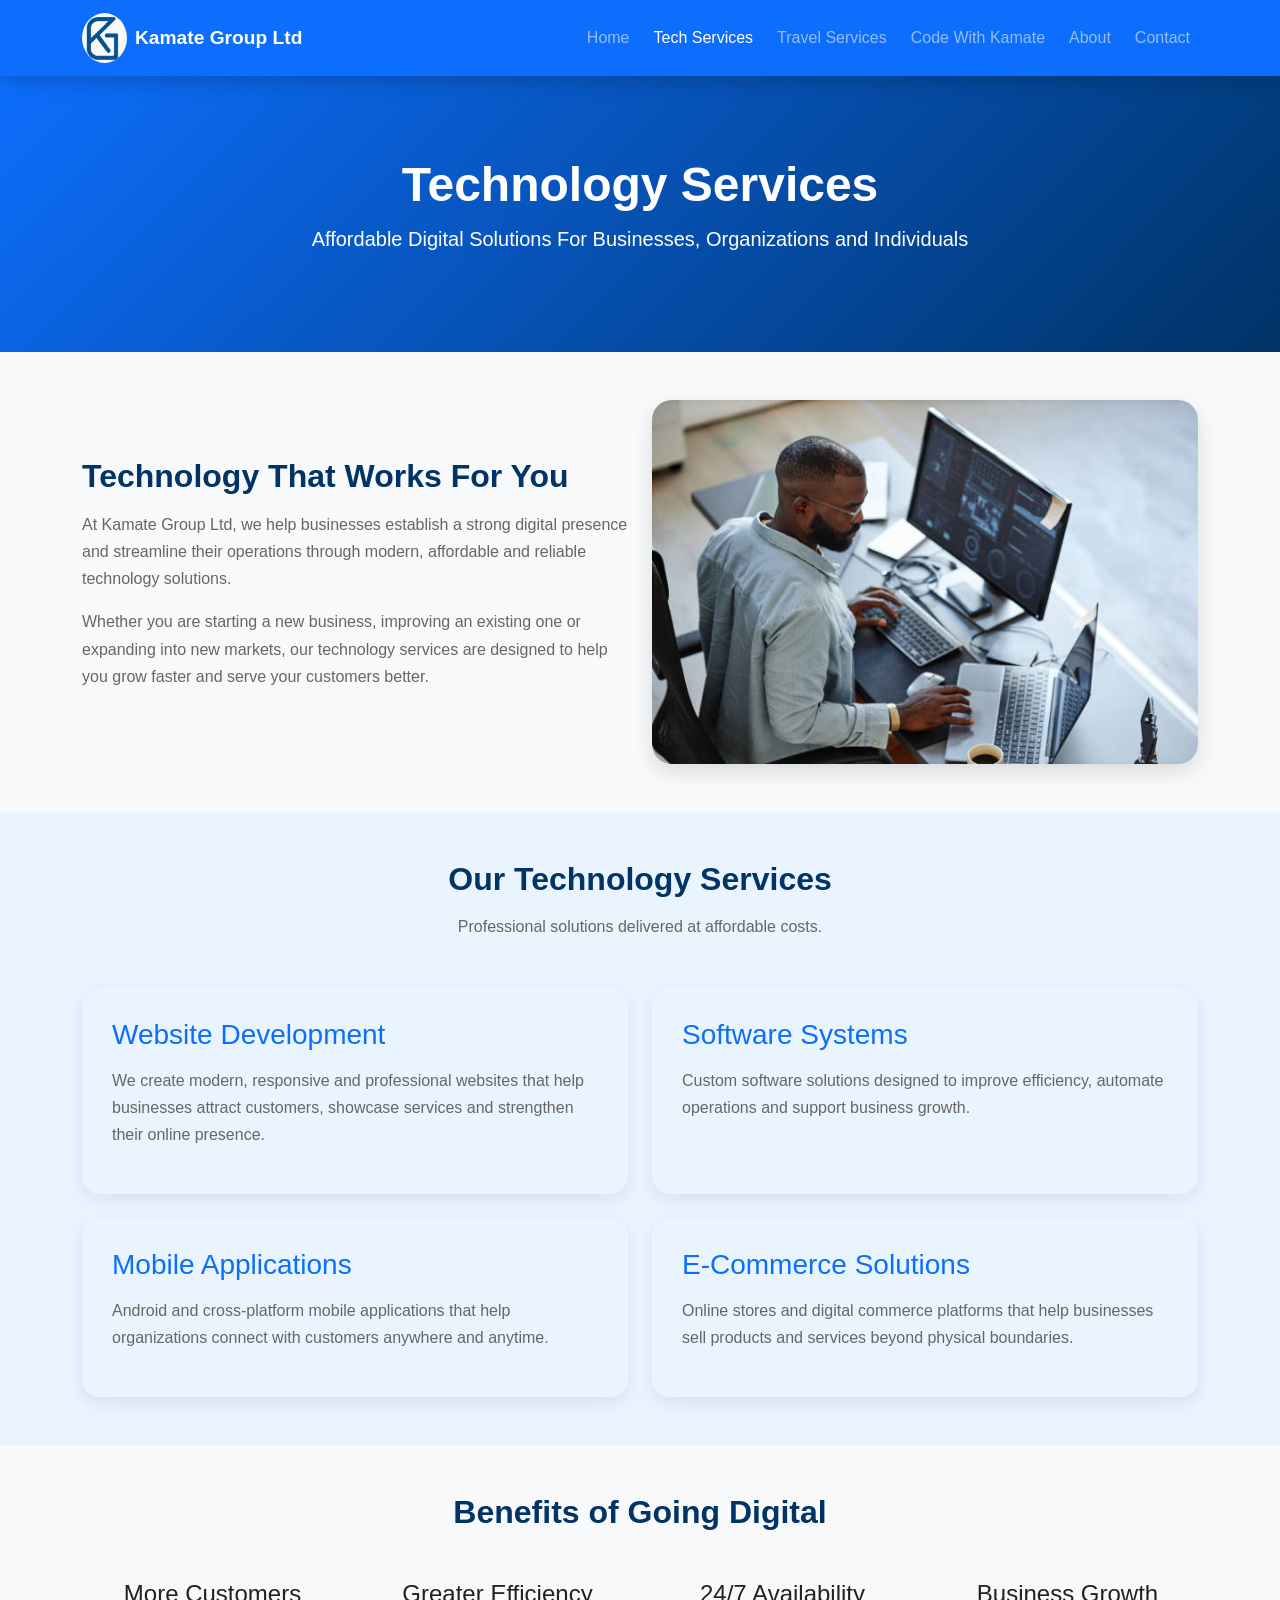
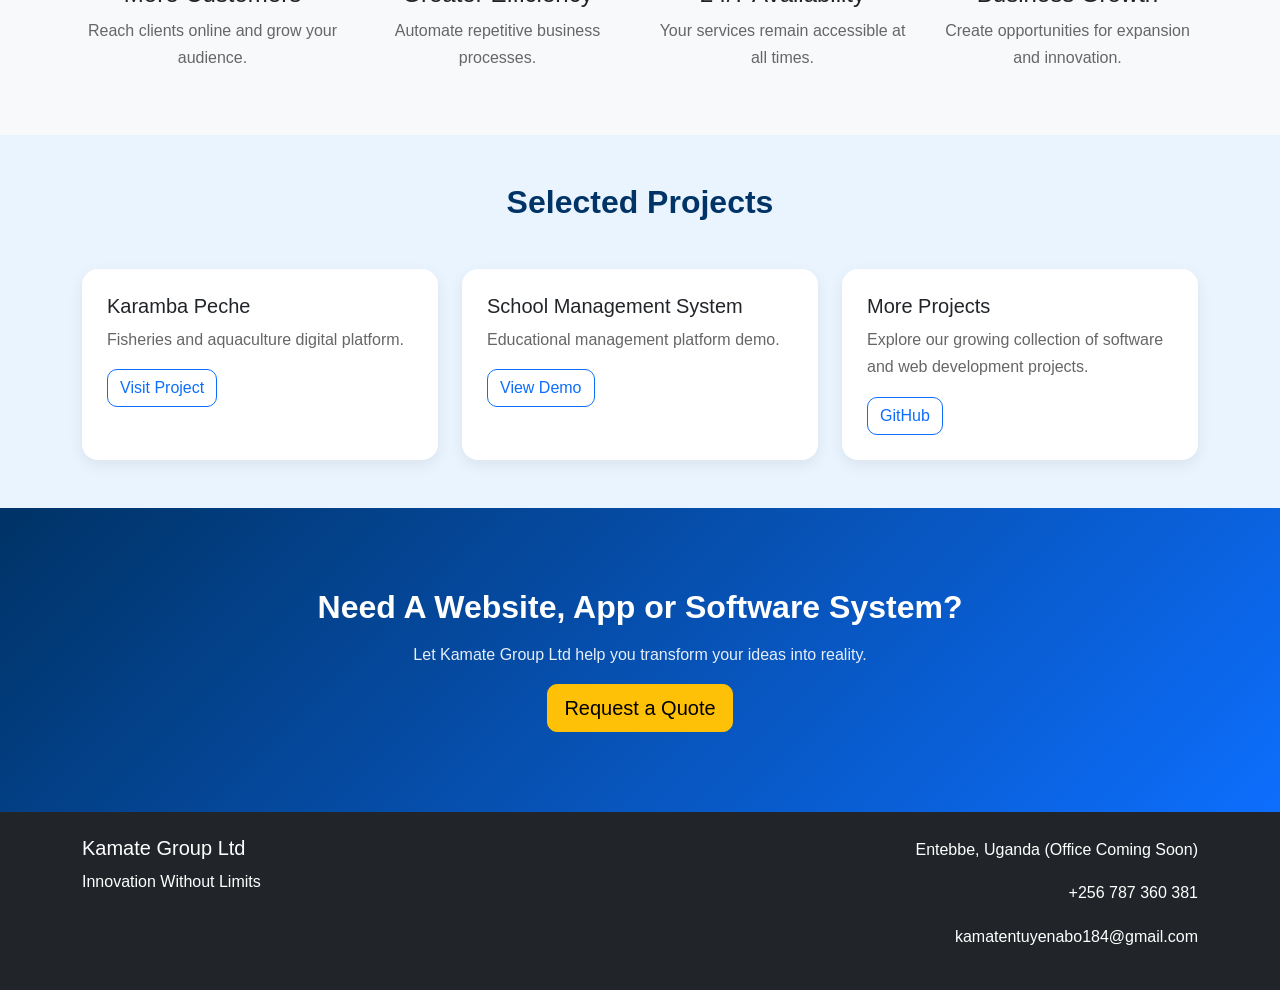
<file: tech.html>
<!DOCTYPE html>
<html lang="en">
<head>
    <meta charset="UTF-8">
    <meta name="viewport" content="width=device-width, initial-scale=1.0">

    <title>Technology Services | Kamate Group Ltd</title>

    <meta name="description"
        content="Affordable website development, software systems, mobile application development and e-commerce solutions in Uganda.">

    <meta name="keywords"
        content="Website Development Uganda, Software Development Uganda, Mobile Apps Uganda, E-Commerce Uganda, Kamate Group Ltd">

    <link rel="icon" href="images/logo.jpeg">

    <link href="https://cdn.jsdelivr.net/npm/bootstrap@5.3.7/dist/css/bootstrap.min.css" rel="stylesheet">

    <link rel="stylesheet" href="style.css">
</head>
<body>

<!-- NAVBAR -->

<nav class="navbar navbar-expand-lg navbar-dark bg-primary sticky-top shadow">
    <div class="container">

        <a class="navbar-brand d-flex align-items-center" href="index.html">
            <img src="images/logo.jpeg" alt="Logo" width="45" class="me-2">
            <strong>Kamate Group Ltd</strong>
        </a>

        <button class="navbar-toggler"
                type="button"
                data-bs-toggle="collapse"
                data-bs-target="#navbarNav">
            <span class="navbar-toggler-icon"></span>
        </button>

        <div class="collapse navbar-collapse" id="navbarNav">

            <ul class="navbar-nav ms-auto">

                <li class="nav-item">
                    <a class="nav-link" href="index.html">Home</a>
                </li>

                <li class="nav-item">
                    <a class="nav-link active" href="tech.html">Tech Services</a>
                </li>

                <li class="nav-item">
                    <a class="nav-link" href="travel.html">Travel Services</a>
                </li>

                <li class="nav-item">
                    <a class="nav-link" href="codewithkamate.html">Code With Kamate</a>
                </li>

                <li class="nav-item">
                    <a class="nav-link" href="about.html">About</a>
                </li>

                <li class="nav-item">
                    <a class="nav-link" href="contact.html">Contact</a>
                </li>

            </ul>

        </div>

    </div>
</nav>

<!-- PAGE BANNER -->

<section class="page-banner">
    <div class="container">

        <h1>Technology Services</h1>

        <p class="lead text-white">
            Affordable Digital Solutions For Businesses, Organizations and Individuals
        </p>

    </div>
</section>

<!-- INTRO -->

<section class="py-5">

    <div class="container">

        <div class="row align-items-center">

            <div class="col-lg-6">

                <h2>Technology That Works For You</h2>

                <p>
                    At Kamate Group Ltd, we help businesses establish
                    a strong digital presence and streamline their operations
                    through modern, affordable and reliable technology solutions.
                </p>

                <p>
                    Whether you are starting a new business, improving an existing
                    one or expanding into new markets, our technology services
                    are designed to help you grow faster and serve your customers better.
                </p>

            </div>

            <div class="col-lg-6 text-center">

                <!-- Add this image later -->
                <img src="images/tech1.jpg"
                     alt="Technology Services"
                     class="img-fluid about-image">

            </div>

        </div>

    </div>

</section>

<!-- SERVICES -->

<section class="bg-light py-5">

    <div class="container">

        <div class="text-center mb-5">

            <h2>Our Technology Services</h2>

            <p>
                Professional solutions delivered at affordable costs.
            </p>

        </div>

        <div class="row g-4">

            <div class="col-md-6">

                <div class="service-card h-100">

                    <div class="card-body">

                        <h3>Website Development</h3>

                        <p>
                            We create modern, responsive and professional
                            websites that help businesses attract customers,
                            showcase services and strengthen their online presence.
                        </p>

                    </div>

                </div>

            </div>

            <div class="col-md-6">

                <div class="service-card h-100">

                    <div class="card-body">

                        <h3>Software Systems</h3>

                        <p>
                            Custom software solutions designed to improve
                            efficiency, automate operations and support
                            business growth.
                        </p>

                    </div>

                </div>

            </div>

            <div class="col-md-6">

                <div class="service-card h-100">

                    <div class="card-body">

                        <h3>Mobile Applications</h3>

                        <p>
                            Android and cross-platform mobile applications
                            that help organizations connect with customers
                            anywhere and anytime.
                        </p>

                    </div>

                </div>

            </div>

            <div class="col-md-6">

                <div class="service-card h-100">

                    <div class="card-body">

                        <h3>E-Commerce Solutions</h3>

                        <p>
                            Online stores and digital commerce platforms
                            that help businesses sell products and services
                            beyond physical boundaries.
                        </p>

                    </div>

                </div>

            </div>

        </div>

    </div>

</section>

<!-- BENEFITS -->

<section class="py-5">

    <div class="container">

        <div class="text-center mb-5">

            <h2>Benefits of Going Digital</h2>

        </div>

        <div class="row text-center">

            <div class="col-md-3">
                <h4>More Customers</h4>
                <p>Reach clients online and grow your audience.</p>
            </div>

            <div class="col-md-3">
                <h4>Greater Efficiency</h4>
                <p>Automate repetitive business processes.</p>
            </div>

            <div class="col-md-3">
                <h4>24/7 Availability</h4>
                <p>Your services remain accessible at all times.</p>
            </div>

            <div class="col-md-3">
                <h4>Business Growth</h4>
                <p>Create opportunities for expansion and innovation.</p>
            </div>

        </div>

    </div>

</section>

<!-- FEATURED PROJECTS -->

<section class="bg-light py-5">

    <div class="container">

        <div class="text-center mb-5">

            <h2>Selected Projects</h2>

        </div>

        <div class="row g-4">

            <div class="col-md-4">

                <div class="card h-100">

                    <div class="card-body">

                        <h5>Karamba Peche</h5>

                        <p>
                            Fisheries and aquaculture digital platform.
                        </p>

                        <a href="https://www.karambapeche.com"
                           target="_blank"
                           class="btn btn-outline-primary">
                            Visit Project
                        </a>

                    </div>

                </div>

            </div>

            <div class="col-md-4">

                <div class="card h-100">

                    <div class="card-body">

                        <h5>School Management System</h5>

                        <p>
                            Educational management platform demo.
                        </p>

                        <a href="https://school-management-system-demo-ndpa97u9a.vercel.app/"
                           target="_blank"
                           class="btn btn-outline-primary">
                            View Demo
                        </a>

                    </div>

                </div>

            </div>

            <div class="col-md-4">

                <div class="card h-100">

                    <div class="card-body">

                        <h5>More Projects</h5>

                        <p>
                            Explore our growing collection of software
                            and web development projects.
                        </p>

                        <a href="https://github.com/Kamate2025"
                           target="_blank"
                           class="btn btn-outline-primary">
                            GitHub
                        </a>

                    </div>

                </div>

            </div>

        </div>

    </div>

</section>

<!-- CTA -->

<section class="cta-section">

    <div class="container text-center">

        <h2>Need A Website, App or Software System?</h2>

        <p>
            Let Kamate Group Ltd help you transform your ideas into reality.
        </p>

        <a href="https://wa.me/256787360381?text=Hello,%20I%20need%20help%20with%20Technology%20Services"
           class="btn btn-warning btn-lg">
            Request a Quote
        </a>

    </div>

</section>

<!-- FOOTER -->

<footer class="bg-dark text-white py-4">

    <div class="container">

        <div class="row">

            <div class="col-md-6">

                <h5>Kamate Group Ltd</h5>

                <p>Innovation Without Limits</p>

            </div>

            <div class="col-md-6 text-md-end">

                <p>Entebbe, Uganda (Office Coming Soon)</p>

                <p>
                    <a href="https://wa.me/256787360381?text=Hello,%20I%20need%20help%20with..."
                       class="text-white">
                        +256 787 360 381
                    </a>
                </p>

                <p>
                    <a href="mailto:kamatentuyenabo184@gmail.com"
                       class="text-white">
                        kamatentuyenabo184@gmail.com
                    </a>
                </p>

            </div>

        </div>

    </div>

</footer>

<script src="https://cdn.jsdelivr.net/npm/bootstrap@5.3.7/dist/js/bootstrap.bundle.min.js"></script>
<script src="script.js"></script>

</body>
</html>
</file>
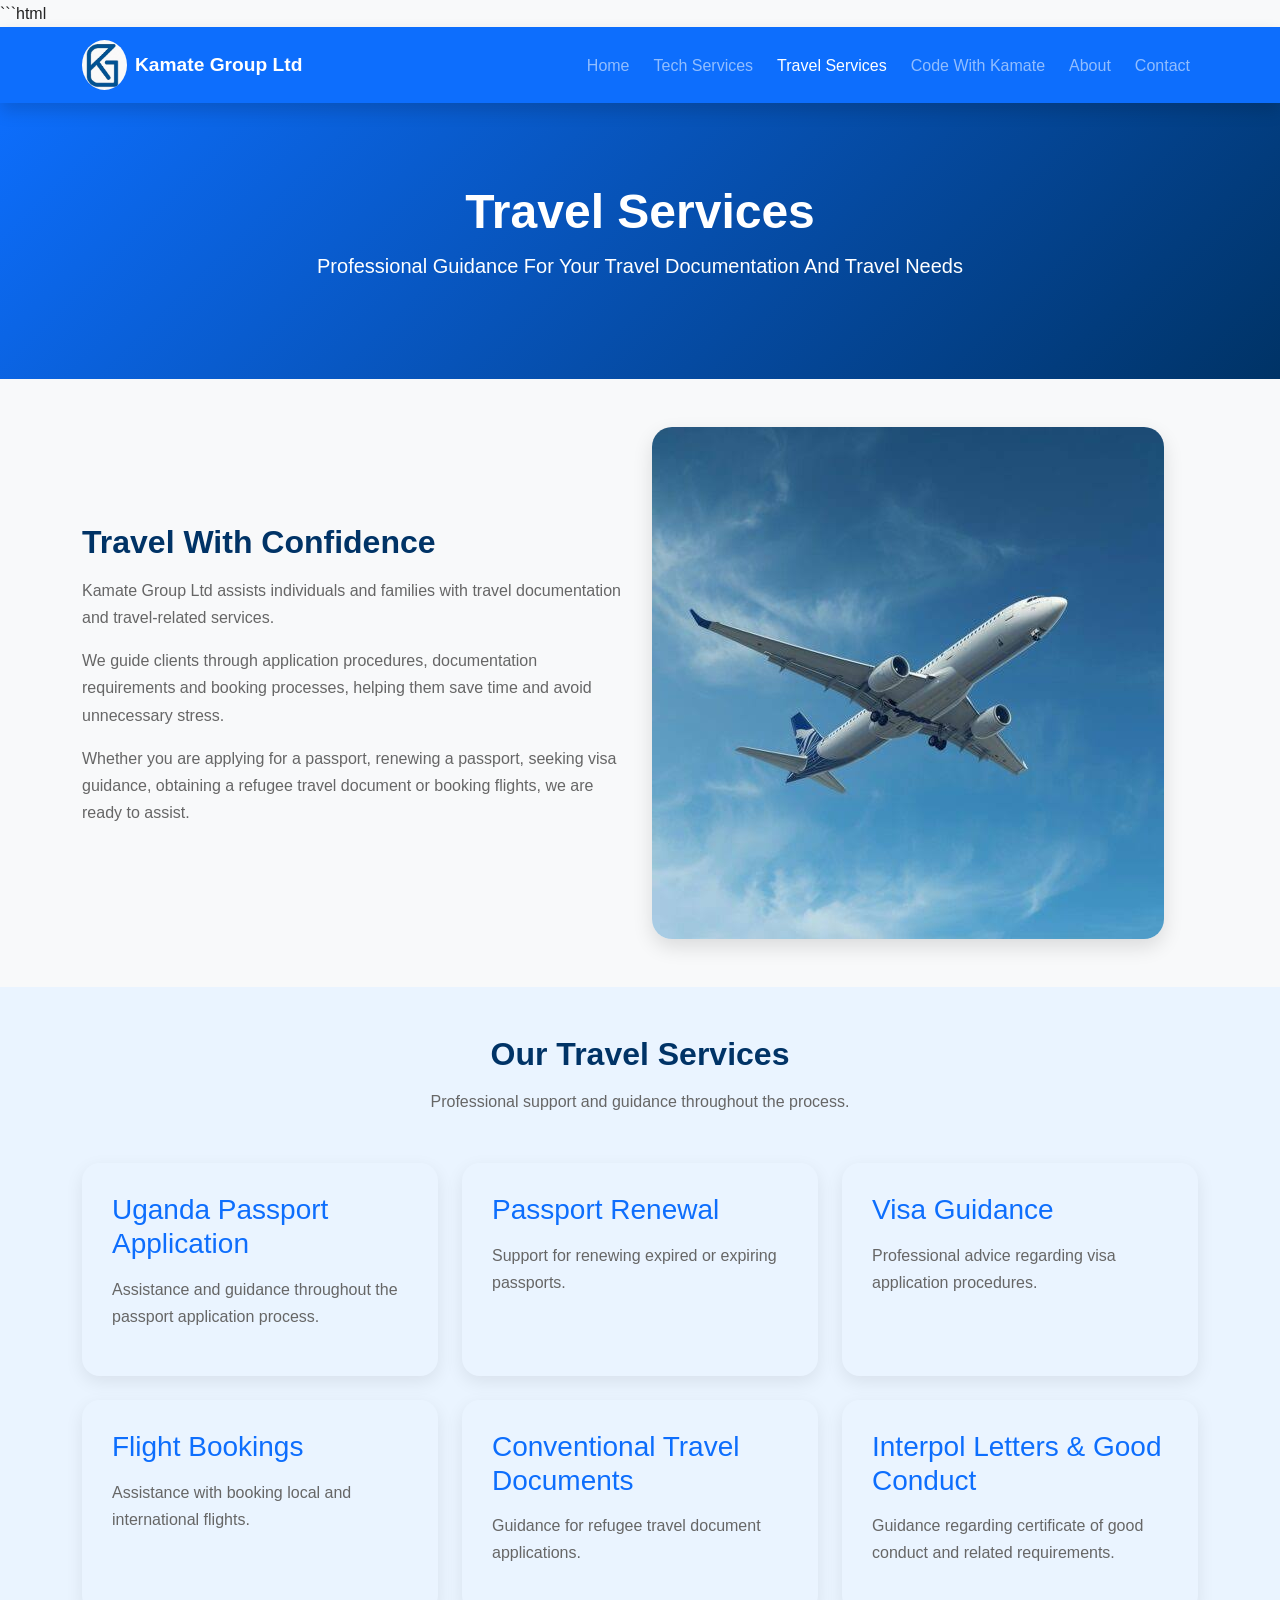
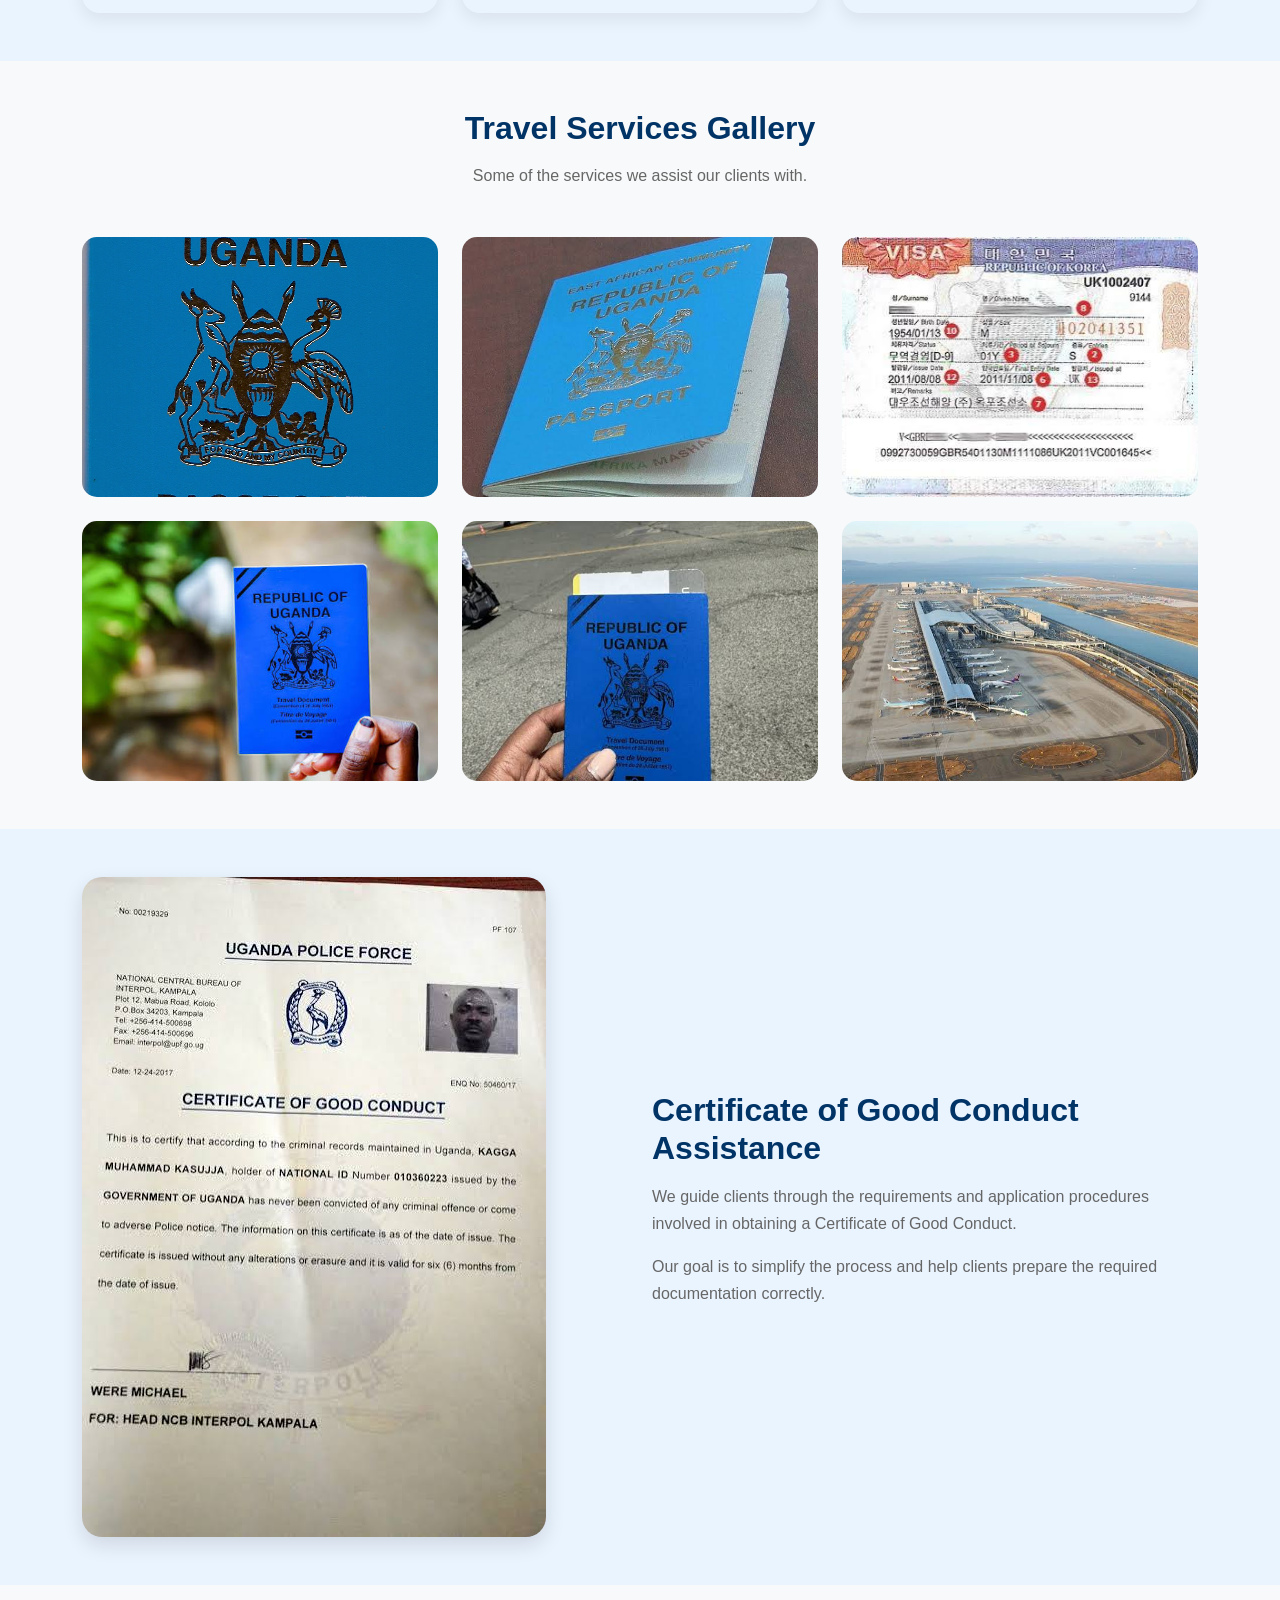
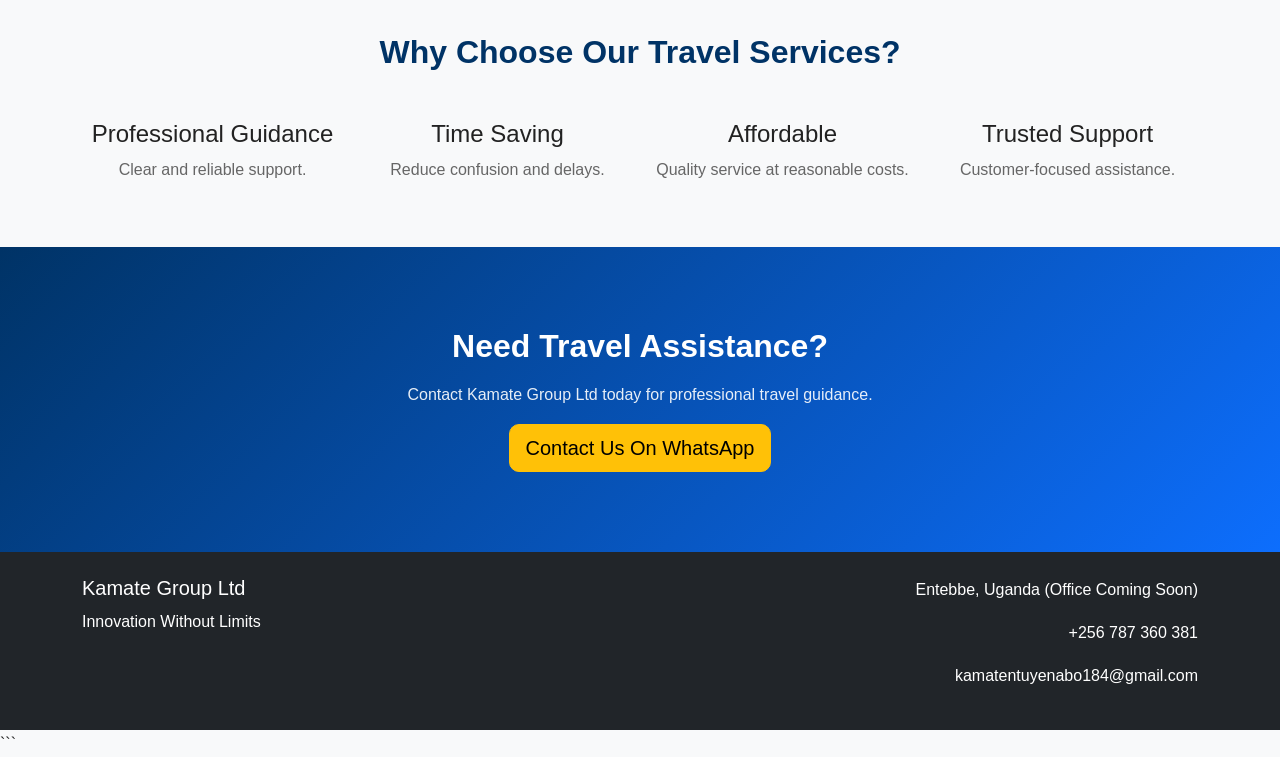
<file: travel.html>
```html
<!DOCTYPE html>
<html lang="en">
<head>
    <meta charset="UTF-8">
    <meta name="viewport" content="width=device-width, initial-scale=1.0">

    <title>Travel Services | Kamate Group Ltd</title>

    <meta name="description"
        content="Professional travel services in Uganda including passport applications, passport renewals, refugee travel documents, visa guidance, flight bookings, Interpol letters and certificate of good conduct assistance.">

    <meta name="keywords"
        content="Passport Application Uganda, Passport Renewal Uganda, Visa Guidance Uganda, Flight Booking Uganda, Refugee Travel Document Uganda, Interpol Letter Uganda, Kamate Group Ltd">

    <link rel="icon" href="images/logo.jpeg">

    <link href="https://cdn.jsdelivr.net/npm/bootstrap@5.3.7/dist/css/bootstrap.min.css" rel="stylesheet">

    <link rel="stylesheet" href="style.css">
</head>
<body>

<!-- NAVBAR -->

<nav class="navbar navbar-expand-lg navbar-dark bg-primary sticky-top shadow">

    <div class="container">

        <a class="navbar-brand d-flex align-items-center" href="index.html">
            <img src="images/logo.jpeg" alt="Logo" width="45" class="me-2">
            <strong>Kamate Group Ltd</strong>
        </a>

        <button class="navbar-toggler"
            type="button"
            data-bs-toggle="collapse"
            data-bs-target="#navbarNav">

            <span class="navbar-toggler-icon"></span>

        </button>

        <div class="collapse navbar-collapse" id="navbarNav">

            <ul class="navbar-nav ms-auto">

                <li class="nav-item">
                    <a class="nav-link" href="index.html">Home</a>
                </li>

                <li class="nav-item">
                    <a class="nav-link" href="tech.html">Tech Services</a>
                </li>

                <li class="nav-item">
                    <a class="nav-link active" href="travel.html">Travel Services</a>
                </li>

                <li class="nav-item">
                    <a class="nav-link" href="codewithkamate.html">Code With Kamate</a>
                </li>

                <li class="nav-item">
                    <a class="nav-link" href="about.html">About</a>
                </li>

                <li class="nav-item">
                    <a class="nav-link" href="contact.html">Contact</a>
                </li>

            </ul>

        </div>

    </div>

</nav>

<!-- PAGE BANNER -->

<section class="page-banner">

    <div class="container">

        <h1>Travel Services</h1>

        <p class="lead text-white">
            Professional Guidance For Your Travel Documentation And Travel Needs
        </p>

    </div>

</section>

<!-- INTRO -->

<section class="py-5">

    <div class="container">

        <div class="row align-items-center">

            <div class="col-lg-6">

                <h2>Travel With Confidence</h2>

                <p>
                    Kamate Group Ltd assists individuals and families
                    with travel documentation and travel-related services.
                </p>

                <p>
                    We guide clients through application procedures,
                    documentation requirements and booking processes,
                    helping them save time and avoid unnecessary stress.
                </p>

                <p>
                    Whether you are applying for a passport,
                    renewing a passport, seeking visa guidance,
                    obtaining a refugee travel document or booking
                    flights, we are ready to assist.
                </p>

            </div>

            <div class="col-lg-6">

                <img src="images/aeroplane1.jpg"
                     alt="Travel Services"
                     class="img-fluid about-image">

            </div>

        </div>

    </div>

</section>

<!-- SERVICES -->

<section class="bg-light py-5">

    <div class="container">

        <div class="text-center mb-5">

            <h2>Our Travel Services</h2>

            <p>
                Professional support and guidance throughout the process.
            </p>

        </div>

        <div class="row g-4">

            <div class="col-md-4">
                <div class="service-card h-100">
                    <div class="card-body">
                        <h3>Uganda Passport Application</h3>
                        <p>
                            Assistance and guidance throughout the passport application process.
                        </p>
                    </div>
                </div>
            </div>

            <div class="col-md-4">
                <div class="service-card h-100">
                    <div class="card-body">
                        <h3>Passport Renewal</h3>
                        <p>
                            Support for renewing expired or expiring passports.
                        </p>
                    </div>
                </div>
            </div>

            <div class="col-md-4">
                <div class="service-card h-100">
                    <div class="card-body">
                        <h3>Visa Guidance</h3>
                        <p>
                            Professional advice regarding visa application procedures.
                        </p>
                    </div>
                </div>
            </div>

            <div class="col-md-4">
                <div class="service-card h-100">
                    <div class="card-body">
                        <h3>Flight Bookings</h3>
                        <p>
                            Assistance with booking local and international flights.
                        </p>
                    </div>
                </div>
            </div>

            <div class="col-md-4">
                <div class="service-card h-100">
                    <div class="card-body">
                        <h3>Conventional Travel Documents</h3>
                        <p>
                            Guidance for refugee travel document applications.
                        </p>
                    </div>
                </div>
            </div>

            <div class="col-md-4">
                <div class="service-card h-100">
                    <div class="card-body">
                        <h3>Interpol Letters & Good Conduct</h3>
                        <p>
                            Guidance regarding certificate of good conduct and related requirements.
                        </p>
                    </div>
                </div>
            </div>

        </div>

    </div>

</section>

<!-- IMAGE GALLERY -->

<section class="py-5">

    <div class="container">

        <div class="text-center mb-5">

            <h2>Travel Services Gallery</h2>

            <p>
                Some of the services we assist our clients with.
            </p>

        </div>

        <div class="row g-4">

            <div class="col-md-4">
                <img src="images/passport1.jpg"
                     class="travel-image"
                     alt="Passport Application">
            </div>

            <div class="col-md-4">
                <img src="images/passport2.jpg"
                     class="travel-image"
                     alt="Passport Services">
            </div>

            <div class="col-md-4">
                <img src="images/visa1.jpg"
                     class="travel-image"
                     alt="Visa Guidance">
            </div>

            <div class="col-md-4">
                <img src="images/ctd1.jpg"
                     class="travel-image"
                     alt="Travel Document">
            </div>

            <div class="col-md-4">
                <img src="images/ctd2.jpg"
                     class="travel-image"
                     alt="Refugee Travel Document">
            </div>

            <div class="col-md-4">
                <img src="images/airports.jpg"
                     class="travel-image"
                     alt="Airport Services">
            </div>

        </div>

    </div>

</section>

<!-- GOOD CONDUCT -->

<section class="bg-light py-5">

    <div class="container">

        <div class="row align-items-center">

            <div class="col-lg-6">

                <img src="images/gc1.jpg"
                     alt="Certificate of Good Conduct"
                     class="img-fluid about-image">

            </div>

            <div class="col-lg-6 mt-4 mt-lg-0">

                <h2>Certificate of Good Conduct Assistance</h2>

                <p>
                    We guide clients through the requirements and application
                    procedures involved in obtaining a Certificate of Good Conduct.
                </p>

                <p>
                    Our goal is to simplify the process and help clients
                    prepare the required documentation correctly.
                </p>

            </div>

        </div>

    </div>

</section>

<!-- WHY CHOOSE US -->

<section class="py-5">

    <div class="container">

        <div class="text-center mb-5">

            <h2>Why Choose Our Travel Services?</h2>

        </div>

        <div class="row text-center">

            <div class="col-md-3">
                <h4>Professional Guidance</h4>
                <p>Clear and reliable support.</p>
            </div>

            <div class="col-md-3">
                <h4>Time Saving</h4>
                <p>Reduce confusion and delays.</p>
            </div>

            <div class="col-md-3">
                <h4>Affordable</h4>
                <p>Quality service at reasonable costs.</p>
            </div>

            <div class="col-md-3">
                <h4>Trusted Support</h4>
                <p>Customer-focused assistance.</p>
            </div>

        </div>

    </div>

</section>

<!-- CTA -->

<section class="cta-section">

    <div class="container text-center">

        <h2>Need Travel Assistance?</h2>

        <p>
            Contact Kamate Group Ltd today for professional travel guidance.
        </p>

        <a href="https://wa.me/256787360381?text=Hello,%20I%20need%20help%20with%20Travel%20Services"
           class="btn btn-warning btn-lg">
            Contact Us On WhatsApp
        </a>

    </div>

</section>

<!-- FOOTER -->

<footer class="bg-dark text-white py-4">

    <div class="container">

        <div class="row">

            <div class="col-md-6">

                <h5>Kamate Group Ltd</h5>

                <p>Innovation Without Limits</p>

            </div>

            <div class="col-md-6 text-md-end">

                <p>Entebbe, Uganda (Office Coming Soon)</p>

                <p>
                    <a href="https://wa.me/256787360381?text=Hello,%20I%20need%20help%20with..."
                       class="text-white">
                        +256 787 360 381
                    </a>
                </p>

                <p>
                    <a href="mailto:kamatentuyenabo184@gmail.com"
                       class="text-white">
                        kamatentuyenabo184@gmail.com
                    </a>
                </p>

            </div>

        </div>

    </div>

</footer>

<script src="https://cdn.jsdelivr.net/npm/bootstrap@5.3.7/dist/js/bootstrap.bundle.min.js"></script>
<script src="script.js"></script>

</body>
</html>
```
</file>
<file: style.css>
/* =========================
   GLOBAL STYLES
========================= */

:root {
    --primary-blue: #0d6efd;
    --dark-blue: #003366;
    --light-blue: #eaf4ff;
    --gold: #ffc107;
    --text-dark: #222;
    --text-light: #666;
    --white: #ffffff;
}

html {
    scroll-behavior: smooth;
}

body {
    font-family: "Segoe UI", Tahoma, Geneva, Verdana, sans-serif;
    color: var(--text-dark);
    background-color: #f8f9fa;
    line-height: 1.7;
}

/* =========================
   NAVBAR
========================= */

.navbar {
    transition: 0.3s ease;
}

.navbar-brand {
    font-size: 1.2rem;
}

.navbar-brand img {
    border-radius: 50%;
}

.nav-link {
    font-weight: 500;
    margin-left: 8px;
    transition: 0.3s;
}

.nav-link:hover {
    color: #ffd54f !important;
}

/* =========================
   HERO SECTION
========================= */

.hero-section {
    background: linear-gradient(
        135deg,
        var(--primary-blue),
        var(--dark-blue)
    );
    color: white;
    padding: 90px 0;
}

.hero-section h1 {
    line-height: 1.2;
}

.hero-logo {
    max-width: 420px;
    width: 100%;
    animation: floatLogo 4s ease-in-out infinite;
}

@keyframes floatLogo {
    0% {
        transform: translateY(0px);
    }

    50% {
        transform: translateY(-10px);
    }

    100% {
        transform: translateY(0px);
    }
}

/* =========================
   BUTTONS
========================= */

.btn {
    border-radius: 10px;
    transition: 0.3s;
}

.btn:hover {
    transform: translateY(-2px);
}

/* =========================
   SERVICE CARDS
========================= */

.service-card {
    border: none;
    border-radius: 18px;
    transition: 0.35s;
    overflow: hidden;
    box-shadow: 0 6px 18px rgba(0,0,0,0.08);
}

.service-card:hover {
    transform: translateY(-8px);
    box-shadow: 0 15px 35px rgba(0,0,0,0.12);
}

.service-card .card-body {
    padding: 30px;
}

.service-card h3 {
    color: var(--primary-blue);
    margin-bottom: 15px;
}

/* =========================
   GENERAL CARDS
========================= */

.card {
    border: none;
    border-radius: 16px;
    transition: 0.3s;
    box-shadow: 0 5px 15px rgba(0,0,0,0.07);
}

.card:hover {
    transform: translateY(-5px);
}

.card-body {
    padding: 25px;
}

/* =========================
   SECTION HEADINGS
========================= */

section h2 {
    font-weight: 700;
    margin-bottom: 15px;
    color: var(--dark-blue);
}

section p {
    color: var(--text-light);
}

/* =========================
   WHY CHOOSE US
========================= */

.bg-light {
    background-color: var(--light-blue) !important;
}

/* =========================
   CTA SECTION
========================= */

.cta-section {
    background: linear-gradient(
        135deg,
        var(--dark-blue),
        var(--primary-blue)
    );
    color: white;
    padding: 80px 20px;
}

.cta-section h2 {
    color: white;
}

.cta-section p {
    color: rgba(255,255,255,0.9);
}

/* =========================
   FOOTER
========================= */

footer {
    margin-top: 0;
}

footer a {
    text-decoration: none;
}

footer a:hover {
    color: var(--gold) !important;
}

/* =========================
   PAGE BANNER
========================= */

.page-banner {
    background: linear-gradient(
        135deg,
        var(--primary-blue),
        var(--dark-blue)
    );
    color: white;
    padding: 80px 0;
    text-align: center;
}

.page-banner h1 {
    font-size: 3rem;
    font-weight: 700;
}

/* =========================
   ABOUT PAGE
========================= */

.about-image {
    border-radius: 20px;
    box-shadow: 0 8px 20px rgba(0,0,0,0.12);
}

.mission-card,
.vision-card,
.value-card {
    background: white;
    border-radius: 15px;
    padding: 25px;
    height: 100%;
    box-shadow: 0 5px 15px rgba(0,0,0,0.08);
}

/* =========================
   CONTACT PAGE
========================= */

.contact-card {
    background: white;
    border-radius: 18px;
    padding: 30px;
    box-shadow: 0 8px 25px rgba(0,0,0,0.08);
}

.form-control {
    border-radius: 10px;
    padding: 12px;
}

textarea.form-control {
    min-height: 140px;
}

.contact-icon {
    font-size: 2rem;
    color: var(--primary-blue);
}

/* =========================
   TRAVEL GALLERY
========================= */

.travel-image {
    width: 100%;
    height: 260px;
    object-fit: cover;
    border-radius: 15px;
    transition: 0.4s;
}

.travel-image:hover {
    transform: scale(1.03);
}

/* =========================
   PROJECTS
========================= */

.project-card {
    height: 100%;
}

.project-card a {
    text-decoration: none;
}

/* =========================
   CODE WITH KAMATE
========================= */

.youtube-section {
    background: white;
    padding: 60px 0;
}

.youtube-logo {
    max-width: 120px;
}

.youtube-card {
    border-radius: 18px;
    overflow: hidden;
}

/* =========================
   BADGES
========================= */

.badge {
    padding: 10px 15px;
    font-size: 0.9rem;
}

/* =========================
   SIMPLE FADE-IN
========================= */

.fade-in {
    animation: fadeIn 1s ease;
}

@keyframes fadeIn {

    from {
        opacity: 0;
        transform: translateY(20px);
    }

    to {
        opacity: 1;
        transform: translateY(0);
    }

}

/* =========================
   RESPONSIVE
========================= */

@media (max-width: 992px) {

    .hero-section {
        text-align: center;
        padding: 70px 0;
    }

    .hero-logo {
        max-width: 280px;
    }

    .page-banner h1 {
        font-size: 2.2rem;
    }

}

@media (max-width: 768px) {

    .hero-section h1 {
        font-size: 2rem;
    }

    .cta-section {
        padding: 60px 20px;
    }

    .travel-image {
        height: 220px;
    }

}

@media (max-width: 576px) {

    .hero-section {
        padding: 50px 0;
    }

    .hero-section h1 {
        font-size: 1.8rem;
    }

    .page-banner h1 {
        font-size: 1.8rem;
    }

}
</file>
